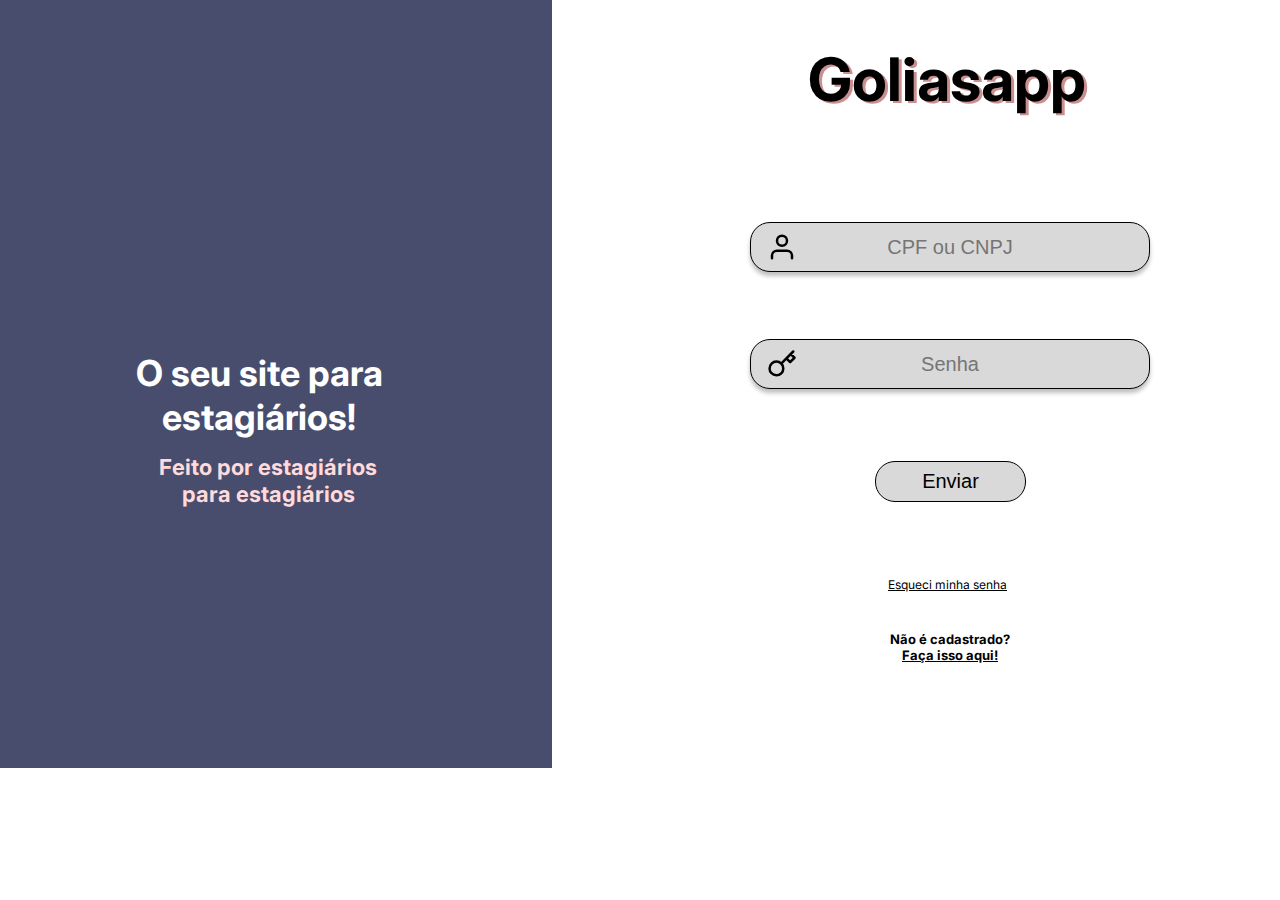
<file: Projeto-Estagio/index.html>
<!DOCTYPE html>
<html lang="Pt-Br">
<head>
	<meta charset="UTF-8">
	<meta name="viewport" content="width=device-width, initial-scale=1.0">
	<title>Projeto Piloto</title>
	<link href='https://fonts.googleapis.com/css?family=Inter' rel='stylesheet'>
	<link rel="stylesheet" type="text/css" href="./style.css">
</head>
<body>
	<div id="login_part1">
		<h2>O seu site para estagiários!</h2>
		<h4>Feito por estagiários para estagiários</h4>
	</div>
	<div id="login_part2">
		<h1>Goliasapp</h1>
		<form id="form-index">
			<img src="./imagens/user.svg" alt="icone" id="user">
			<input type="text" placeholder="CPF ou CNPJ" id="placeholderinput1" maxlength="14">

			<img src="./imagens/key.svg" alt="icone" id="key">
			<input type="password" placeholder="Senha" id="placeholderinput2">
			
			<input type="button" value="Enviar" id="submit" onclick="verificar()">
		</form>

		<p class="senha">
			<a href="./recuperar/RecuperarSenha.html" class="senha">Esqueci minha senha</a>
		</p>

		<p class="cadastro">
			Não é cadastrado? <a href="./cadastro/precadastro/preCadastro.html" class="cadastro"> Faça isso aqui!</a>
		</p>
	</div>
	<script type="text/javascript">
		function verificar() {
			let form = document.getElementById("form-index");
			document.getElementById("submit").addEventListener("click", function () {
				form.submit();
			});
			window.location.href = "./sites/home.html";
		}
	</script>
</body>
</html>
</file>
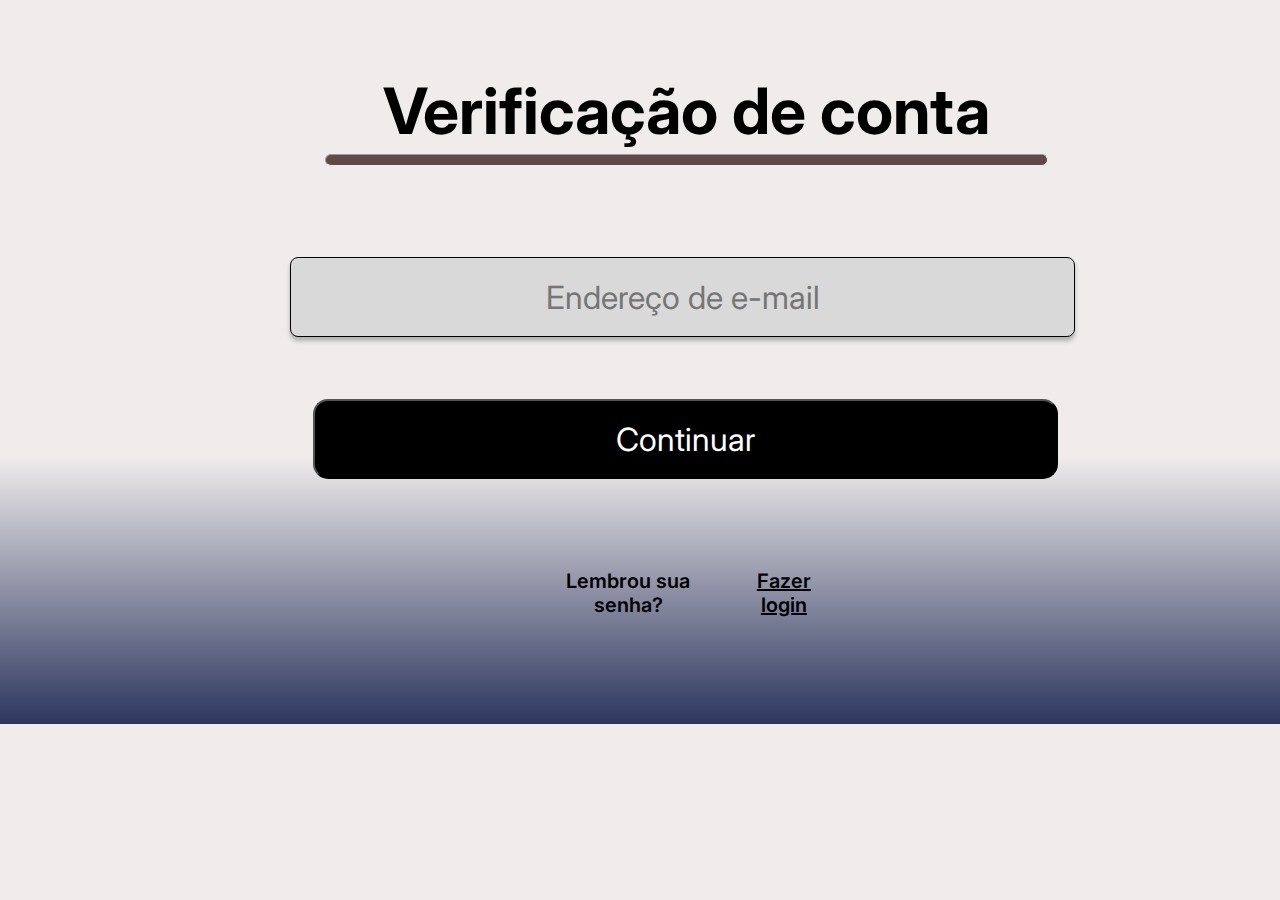
<file: Projeto-Estagio/recuperar/RecuperarSenha.html>
<!DOCTYPE html>
<html lang="Pt-Br">
<head>
	<meta charset="UTF-8">
	<meta name="viewport" content="width=device-width, initial-scale=1.0">
	<title>Recuperação</title>
	<link rel="stylesheet" href="./RecuperarSenha.css">
	<link href='https://fonts.googleapis.com/css?family=Inter' rel='stylesheet'>
</head>
<body>
	<h1>Verificação de conta</h1>
	<hr id="line">
	<form id="form-recuperar">
		<input type="email" placeholder="Endereço de e-mail" id="emailRecuperar" />
		<input type="button" value="Continuar" id="submitRecuperar" onclick="verificar()"/>
	</form>
	<p class="voltar">
		Lembrou sua senha? <a href="../index.html" class="voltar"> Fazer login</a>
	</p>
	<script>
		function verificar() {
			let form = document.getElementById("form-recuperar");
			document.getElementById("submitRecuperar").addEventListener("click", function () {
				form.submit();
			});
		}
	</script>
</body>
</html>
</file>
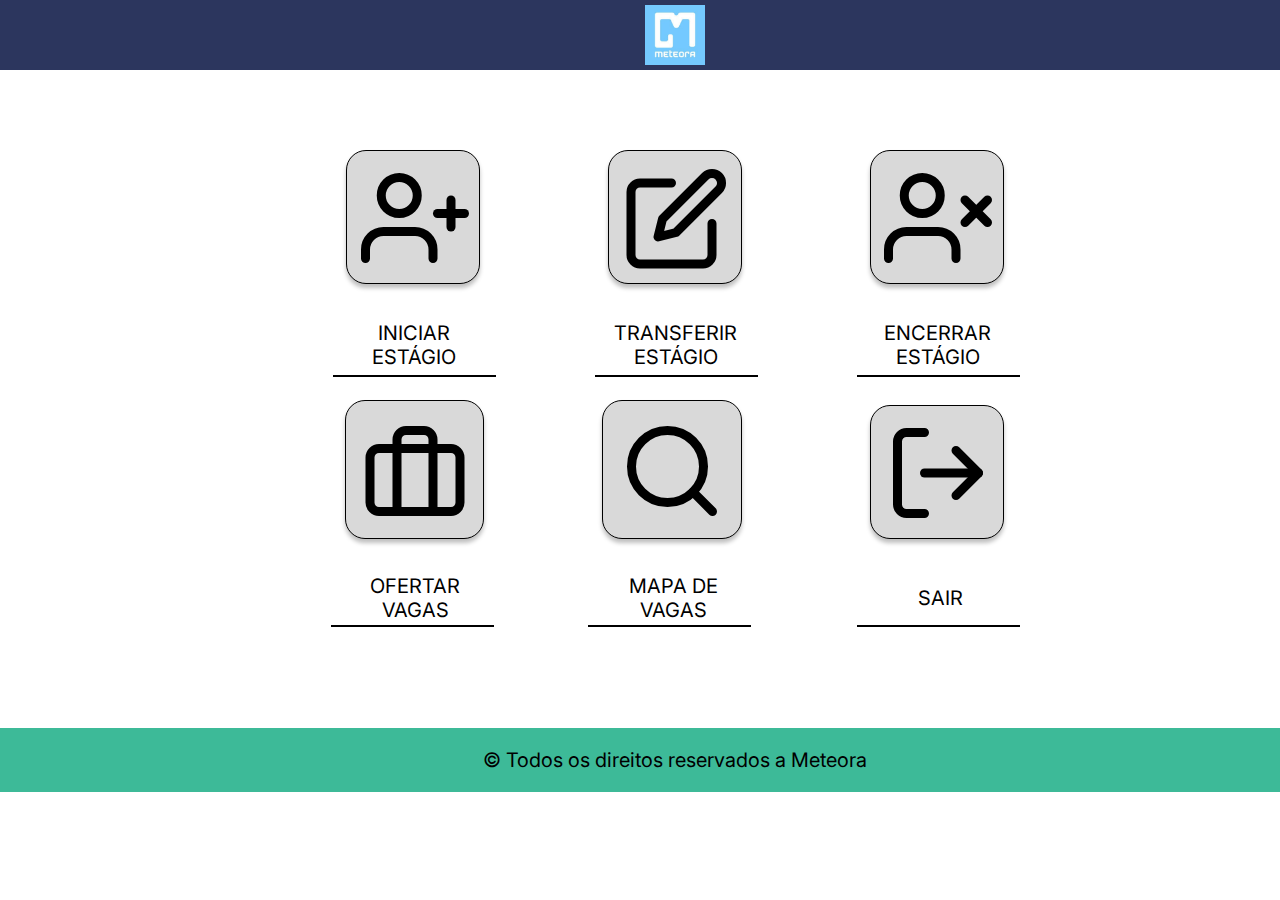
<file: Projeto-Estagio/sites/home.html>
<!DOCTYPE html>
<html lang="Pt-br">
<head>
	<meta charset="UTF-8">
	<meta name="viewport" content="width=device-width, initial-scale=1.0">
	<title>Home</title>
	<link rel="stylesheet" href="./home.css">
	<link href='https://fonts.googleapis.com/css?family=Inter' rel='stylesheet'>
</head>
<body>
	<header>
		<img src="../imagens/meteora.ico" alt="ícone" class="meteora">
	</header>
	<div class="iniciar" onclick="iniciar()">
		<img src="../imagens/user-plus.svg" alt="icone">
	</div>
	<p class="iniciar">INICIAR ESTÁGIO</p>
	<hr class="iniciar">

	<div class="transferir" onclick="transferir()">
		<img src="../imagens/edit.svg" alt="icone">
	</div>
	<p class="transferir">TRANSFERIR ESTÁGIO</p>
	<hr class="transferir">

	<div class="encerrar" onclick="encerrar()"">
		<img src="../imagens/user-x.svg" alt="icone">
	</div>
	<p class="encerrar">ENCERRAR ESTÁGIO</p>
	<hr class="encerrar">

	<div class="ofertar" onclick="ofertar()">
		<img src="../imagens/briefcase.svg" alt="icone">
	</div>
	<p class="ofertar">OFERTAR VAGAS</p>
	<hr class="ofertar">

	<div class="mapear" onclick="mapear()">
		<img src="../imagens/search.svg" alt="icone">
	</div>
	<p class="mapear">MAPA DE VAGAS</p>
	<hr class="mapear">

	<div class="sair" onclick="sair()">
		<img src="../imagens/log-out.svg" alt="icone">
	</div>
	<p class="sair">SAIR</p>
	<hr class="sair">

	<footer>
		<p>&#xA9; Todos os direitos reservados a Meteora</p>
	</footer>
	
	<script type="text/javascript">
		function iniciar() {
			window.location.href = "./iniciarEstagio/inicializacao.html";
		}
		function transferir() {
			window.location.href = "./transferirEstagio/transferencia.html";
		}
		function encerrar() {
			window.location.href = "./encerrarEstagio/encerramento.html";
		}
		function ofertar() {
			window.location.href = "./ofertarEstagio/ofertarVagas.html";
		}
		function mapear() {
			window.location.href = "./mapearEstagio/mapearVagas.html";
		}
		function sair() {
			window.location.href = "../index.html";
		}
	</script>
</body>
</html>
</file>
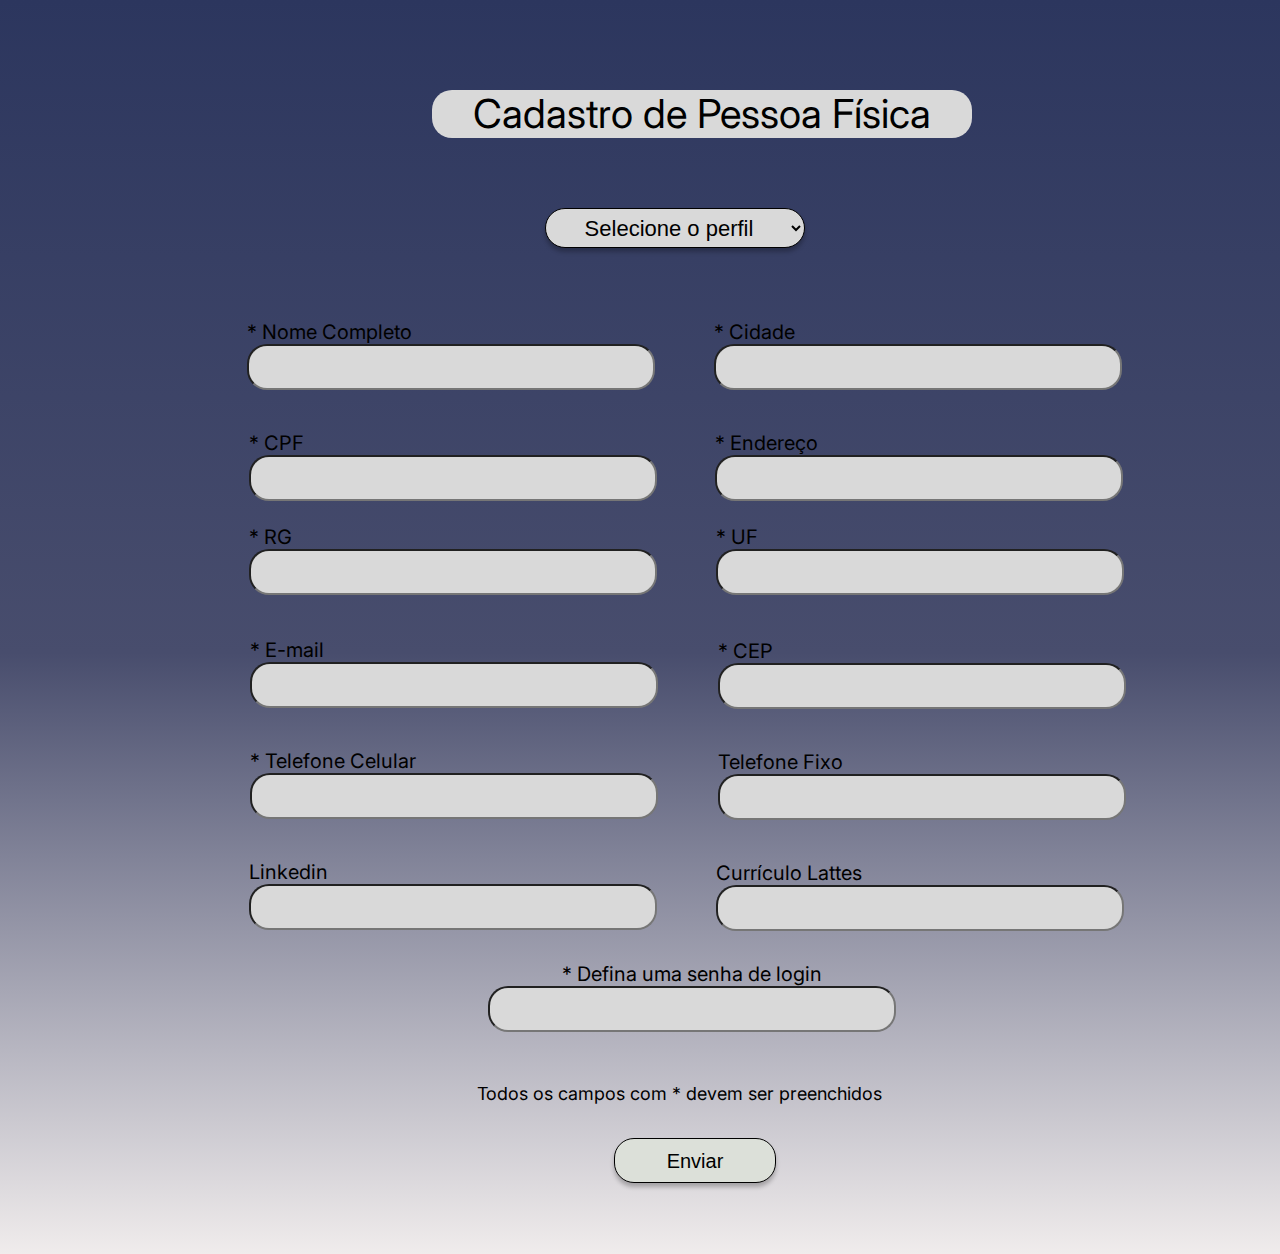
<file: Projeto-Estagio/cadastro/cadastroPF/cadastroPF.html>
<!DOCTYPE html>
<html lang="Pt-br">
<head>
	<meta charset="UTF-8">
	<meta name="viewport" content="width=device-width, initial-scale=1.0">
	<title>Cadastro</title>
	<link rel="stylesheet" href="./cadastroPF.css">
	<link href='https://fonts.googleapis.com/css?family=Inter' rel='stylesheet'>
</head>

<body>
	<h1>Cadastro de Pessoa Física</h1>

	<form id="form-cadatroPF">
		<select name="cadastro" id="perfis">
			<option value="" selected>Selecione o perfil</option>
			<option value="Aluno">Aluno</option>
			<option value="Tutor">Tutor</option>
			<option value="Preceptor">Preceptor</option>
			<option value="Supervisor">Supervisor</option>
			<option value="Responsavel">Responsavel</option>
			<option value="Profissional">Profissional</option>
		</select>


		<label class="nome">* Nome Completo
			<input type="text" class="nome">
		</label>

		<label class="cidade">* Cidade
			<input type="text" class="cidade">
		</label>

		<label class="cpf">* CPF
			<input type="number" class="cpf">
		</label>

		<label class="endereco">* Endereço
			<input type="text" class="endereco">
		</label>

		<label class="rg">* RG
			<input type="number" class="rg">
		</label>

		<label class="uf">* UF
			<input type="text" class="uf">
		</label>

		<label class="email">* E-mail
			<input type="email" class="email">
		</label>

		<label class="cep">* CEP
			<input type="number" class="cep">
		</label>

		<label class="tCelular">* Telefone Celular
			<input type="number" class="tCelular">
		</label>

		<label class="tFixo">Telefone Fixo
			<input type="number" class="tFixo">
		</label>

		<label class="linkedin">Linkedin
			<input type="text" class="linkedin">
		</label>
		
		<label class="curriculo">Currículo Lattes
			<input type="text" class="curriculo">
		</label>
		
		<label class="senha">* Defina uma senha de login
			<input type="password" class="senha">
		</label>

		<p class="obs"><span>Todos os campos com * devem ser preenchidos</span></p>

		<input type="button" value="Enviar" id="submit" class="envio" onclick="verificar()">

	</form>

	<script>
		// ---!! Salvar dados caso a verficação de erro !!---
		// ---!! Fazer verificação de campos !!---
		function verificar() {
			let form = document.getElementById("form-cadatroPF");
				document.getElementById("submit").addEventListener("click", function () {
				form.submit();
			});
			window.location.href = "../../sites/home.html";
		}
	</script>
</body>
</html>
</file>
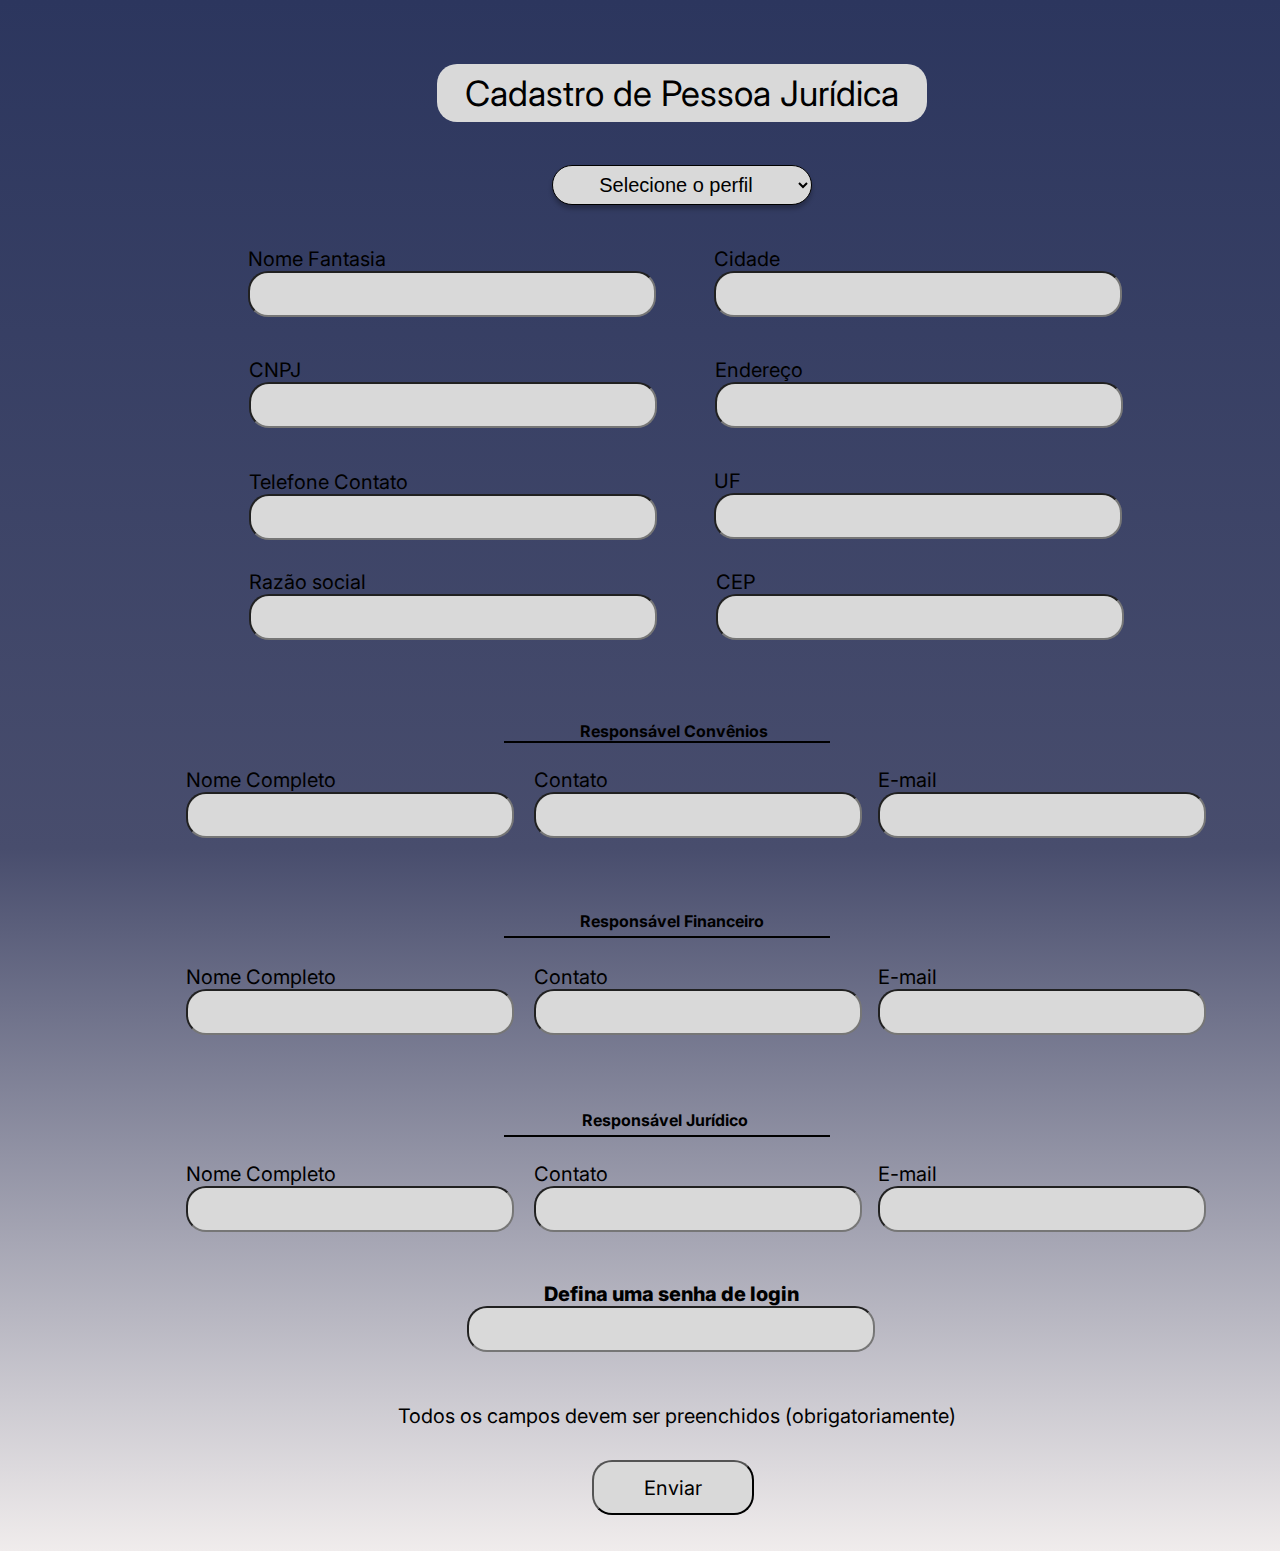
<file: Projeto-Estagio/cadastro/cadastroPJ/cadastroPJ.html>
<!DOCTYPE html>
<html lang="Pt-br">
<head>
    <meta charset="UTF-8">
    <meta http-equiv="X-UA-Compatible" content="IE=edge">
    <meta name="viewport" content="width=device-width, initial-scale=1.0">
    <title>Cadastro</title>
    <link rel="stylesheet" href="cadastroPJ.css">
	<link href='https://fonts.googleapis.com/css?family=Inter' rel='stylesheet'>
</head>
<body>
    <h1>Cadastro de Pessoa Jurídica</h1>

    <form id="form-cadatroPJ">
	    <select>
	    	<option value="">Selecione o perfil</option>
	    	<option value="origem">Origem</option>
	    	<option value="concedente">Instituição Concedente</option>
	    	<option value="empresa">Empresa</option>
	    </select>

	    <label class="nomeF">Nome Fantasia
				<input type="text" class="nomeF">
			</label>
	    
	    <label class="cidade">Cidade
				<input type="text" class="cidade">
			</label>
	    
	    <label class="cnpj">CNPJ
				<input type="number" class="cnpj">
			</label>
	    
	    <label class="endereco">Endereço
				<input type="text" class="endereco">
			</label>
	    
	    <label class="tContato">Telefone Contato
				<input type="number" class="tContato">
			</label>
	    
	    <label class="uf">UF
				<input type="text" class="uf">
			</label>
	    
	    <label class="razaoSocial">Razão social
				<input type="text" class="razaoSocial">
			</label>
	    
	    <label class="cep">CEP
				<input type="number" class="cep">
			</label>
	    

	    <h4 class="convenios">Responsável Convênios</h4>
	    <hr class="convenios">

	    <label class="nomeRC">Nome Completo
				<input type="text" class="inputModified">
			</label>
	    
	    <label class="contatoC">Contato
				<input type="number" class="inputModified">
			</label>
	    
	    <label class="emailC">E-mail
				<input type="email" class="inputModified">
			</label>
	    

	    <h4 class="financeiro">Responsável Financeiro</h4>
	    <hr class="financeiro">

	    <label class="nomeRF">Nome Completo
				<input type="text" class="inputModified">
			</label>
	    
	    <label class="contatoF">Contato
				<input type="number" class="inputModified">
			</label>
	    
	    <label class="emailF">E-mail
				<input type="email" class="inputModified">
			</label>
	    
	    <h4 class="juridico">Responsável Jurídico</h4>
	    <hr class="juridico">

	    <label class="nomeRJ">Nome Completo
				<input type="text" class="inputModified">
			</label>
	    
	    <label class="contatoJ">Contato
				<input type="number" class="inputModified">
			</label>
	    
	    <label class="emailJ">E-mail
				<input type="email" class="inputModified">
			</label>
	    
	    <label class="senha">Defina uma senha de login
				<input type="password" class="senha">
			</label>

	    <p class="span"><span>Todos os campos devem ser preenchidos (obrigatoriamente)</span></p>

	    <input type="button" value="Enviar" id="submit" class="envio" onclick="verificar()">
    </form>
		<script>
			function verificar() {
				let form = document.getElementById("form-cadatroPJ");
				document.getElementById("submit").addEventListener("click", function () {
				form.submit();
			});
			window.location.href = "../../sites/home.html";
			}
		</script>
</body>
</html>
</file>
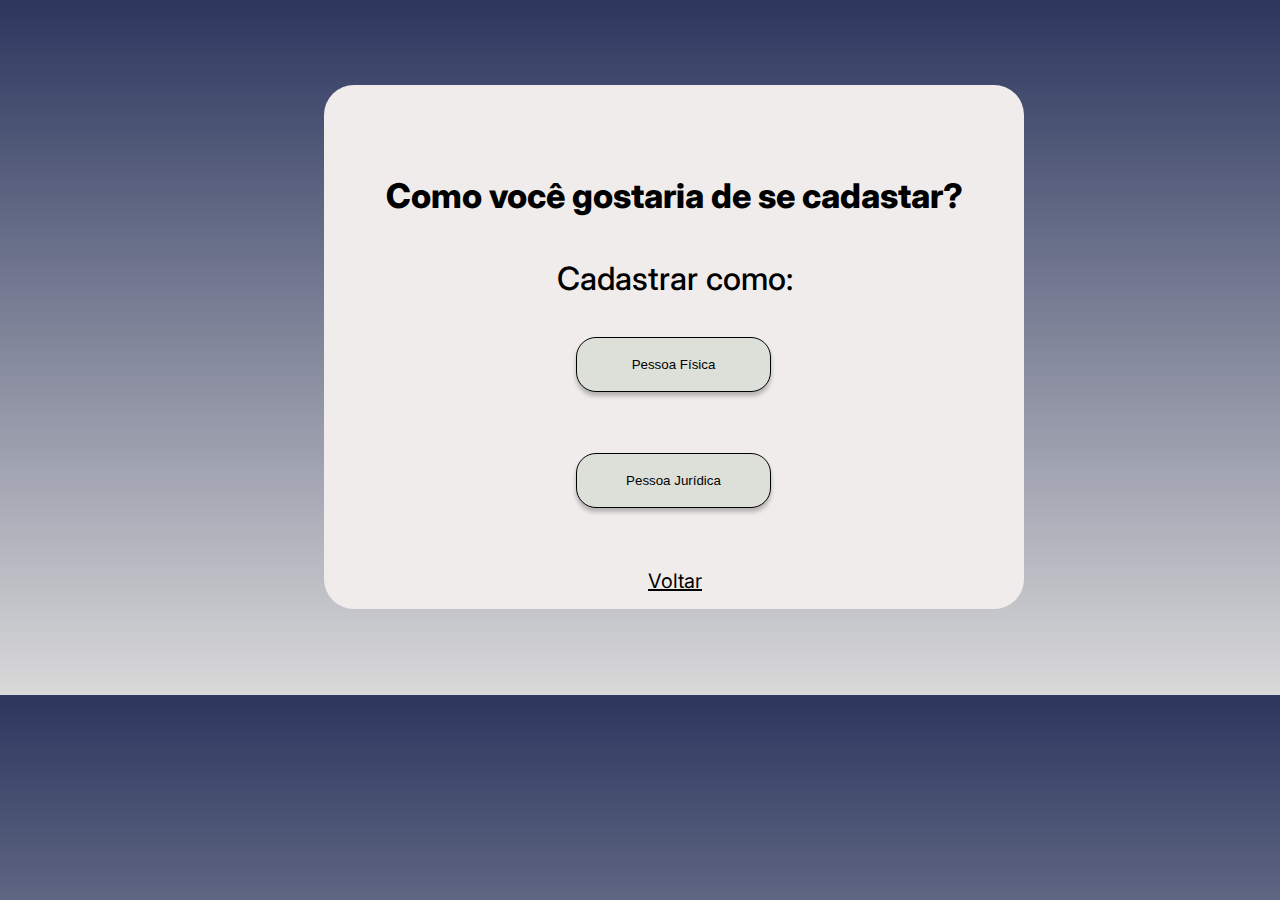
<file: Projeto-Estagio/cadastro/precadastro/preCadastro.html>
<!DOCTYPE html>
<html lang="Pt-br">
<head>
	<meta charset="UTF-8">
	<meta name="viewport" content="width=device-width, initial-scale=1.0">
	<title>Pre-Cadastro</title>
	<link rel="stylesheet" type="text/css" href="./preCadastro.css">
	<link href='https://fonts.googleapis.com/css?family=Inter' rel='stylesheet'>
</head>
<body>
	<div id="container">
		<h3>Como você gostaria de se cadastar?</h3>
		<h4>Cadastrar como:</h4>

		<input type="button" value="Pessoa Física" id="buttonPF" onclick="redirecionarPF()">
		<input type="button" value="Pessoa Jurídica" id="buttonPJ" onclick="redirecionarPJ()">

		<a href="../../index.html">Voltar</a>
	</div>

	<script type="text/javascript">
		function redirecionarPF(){
			window.location.href = "../cadastroPF/cadastroPF.html";
		}
		function redirecionarPJ(){
			window.location.href = "../cadastroPJ/cadastroPJ.html";
		}
	</script>
</body>
</html>
</file>
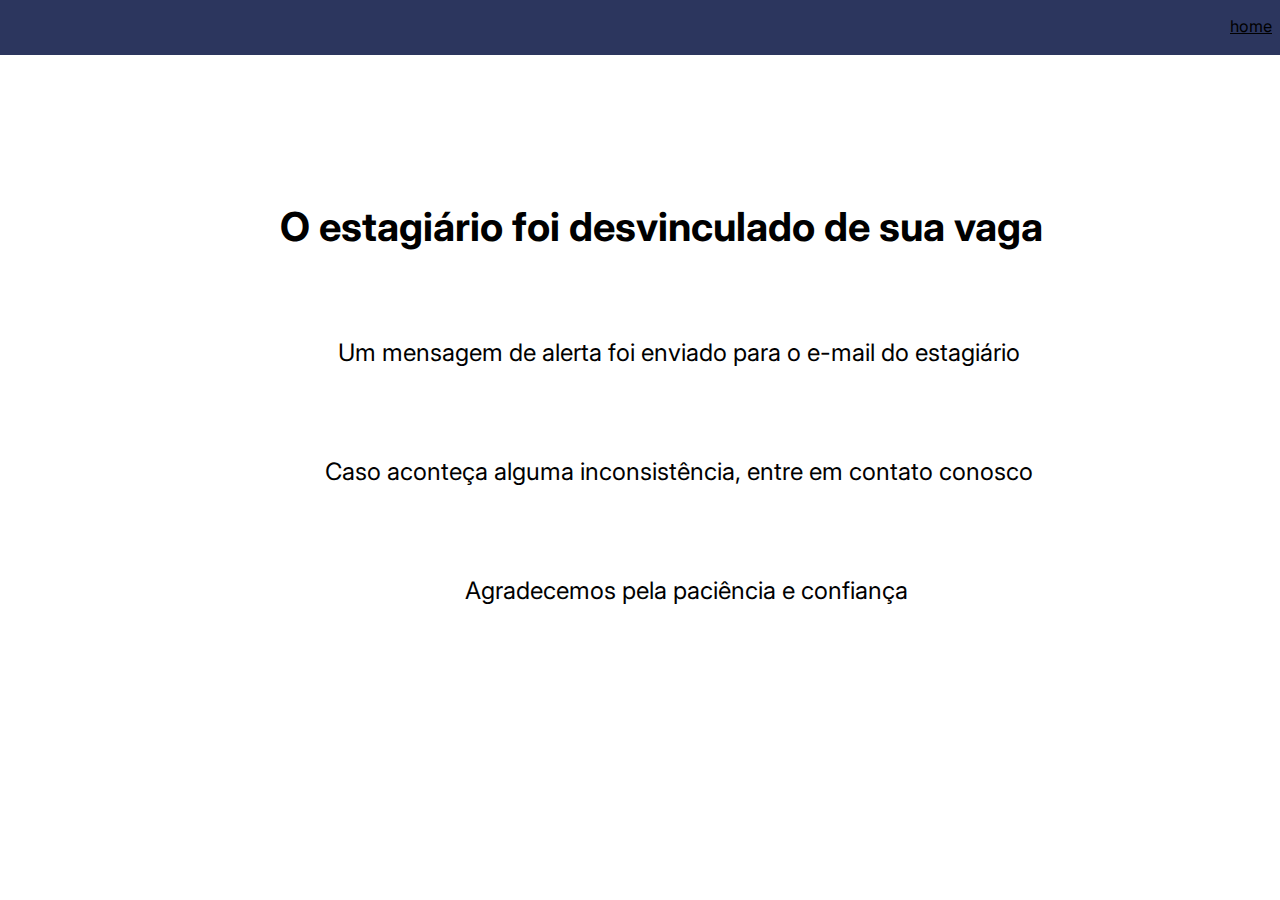
<file: Projeto-Estagio/sites/encerrarEstagio/confirmacao.html>
<!DOCTYPE html>
<html lang="Pt-br">
<head>
	<meta charset="UTF-8">
	<meta name="viewport" content="width=device-width, initial-scale=1.0">
	<title>Confirmação</title>
	<link rel="stylesheet" href="./confirmacao.css">
	<link href='https://fonts.googleapis.com/css?family=Inter' rel='stylesheet'>
</head>
<body>
	<header>
		<nav>
			<ul class="elements">
				<li><a href="../home.html">home</a></li>
				<li><a href="../../index.html">Log out</a></li>
			</ul>
		</nav>
	</header>
	<h1>O estagiário foi desvinculado de sua vaga</h1>

	<p class="subTitle1">Um mensagem de alerta foi enviado para o e-mail do estagiário</p>

	<p class="subTitle2">Caso  aconteça alguma inconsistência, entre em contato conosco </p>

	<p class="subTitle3">Agradecemos pela paciência e confiança</p>
</body>
</html>
</file>
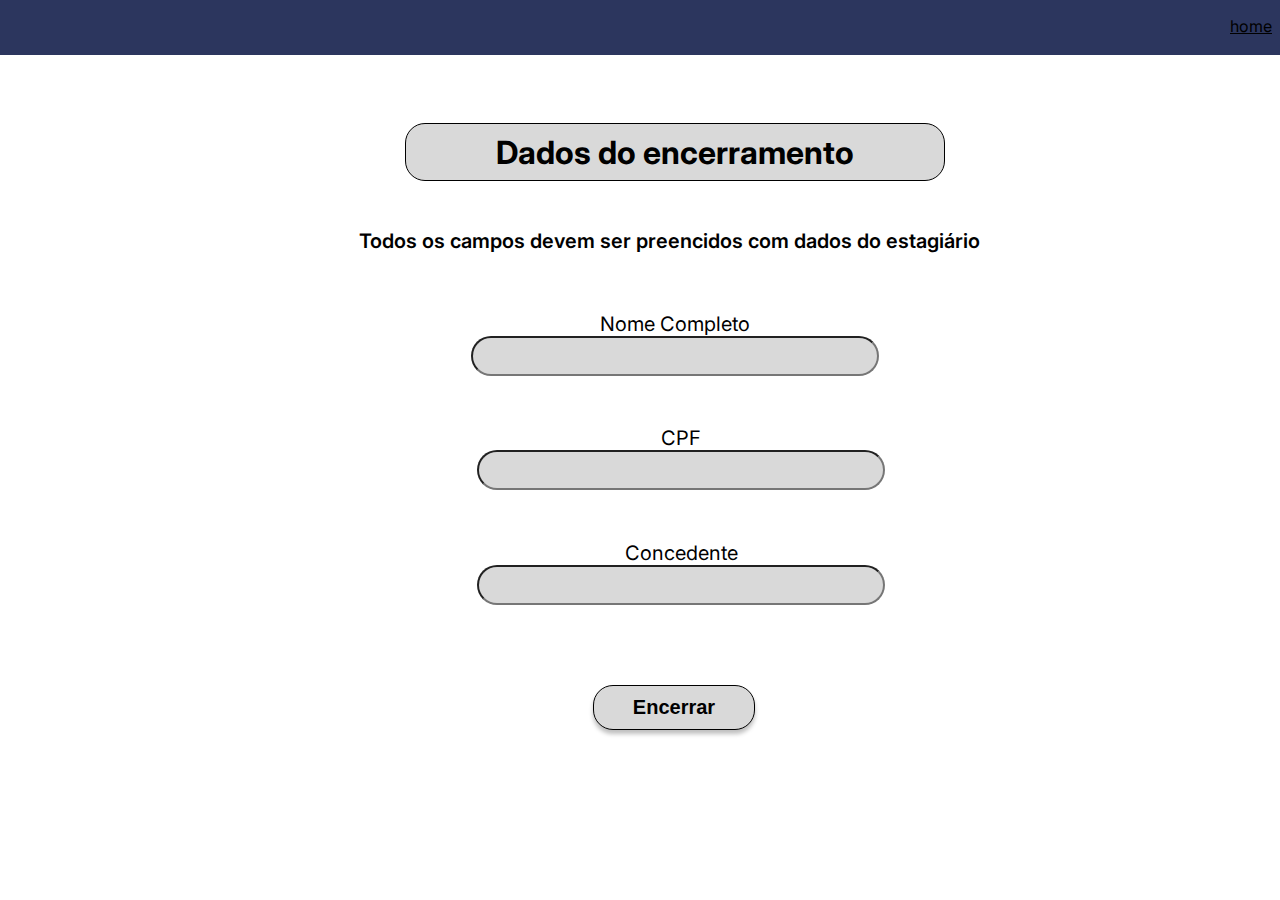
<file: Projeto-Estagio/sites/encerrarEstagio/encerramento.html>
<!DOCTYPE html>
<html lang="Pt-br">
<head>
	<meta charset="UTF-8">
	<meta name="viewport" content="width=device-width, initial-scale=1.0">
	<title>Encerrar</title>
	<link rel="stylesheet" href="./encerramento.css">
	<link href='https://fonts.googleapis.com/css?family=Inter' rel='stylesheet'>
</head>
<body>
	<header>
		<nav>
			<ul class="elements">
				<li><a href="../home.html">home</a></li>
				<li><a href="../../index.html">Log out</a></li>
			</ul>
		</nav>
	</header>
	<h1>Dados do encerramento</h1>
	<p class="subtitle">Todos os campos devem ser preencidos com dados do estagiário</p>
	<form id="form-encerrar">
		<label class="nome">Nome Completo
			<input type="text" class="nomeIn">
		</label>
		
		<label class="cpf">CPF
			<input type="number" class="cpfIn">
		</label>
		
		<label class="concedente">Concedente
			<input type="text" class="concedenteIn">
		</label>

		<input type="button" value="Encerrar" id="submit" class="button" onclick="verificar()">
		<!-- colocar um alerta ao clicar no botão -->
	</form>
	<script type="text/javascript">
		function verificar() {
			let form = document.getElementById("form-encerrar");
			document.getElementById("submit").addEventListener("click", function () {
				form.submit();
			});
			window.location.href = "./confirmacao.html";
		}
	</script>
</body>
</html>
</file>
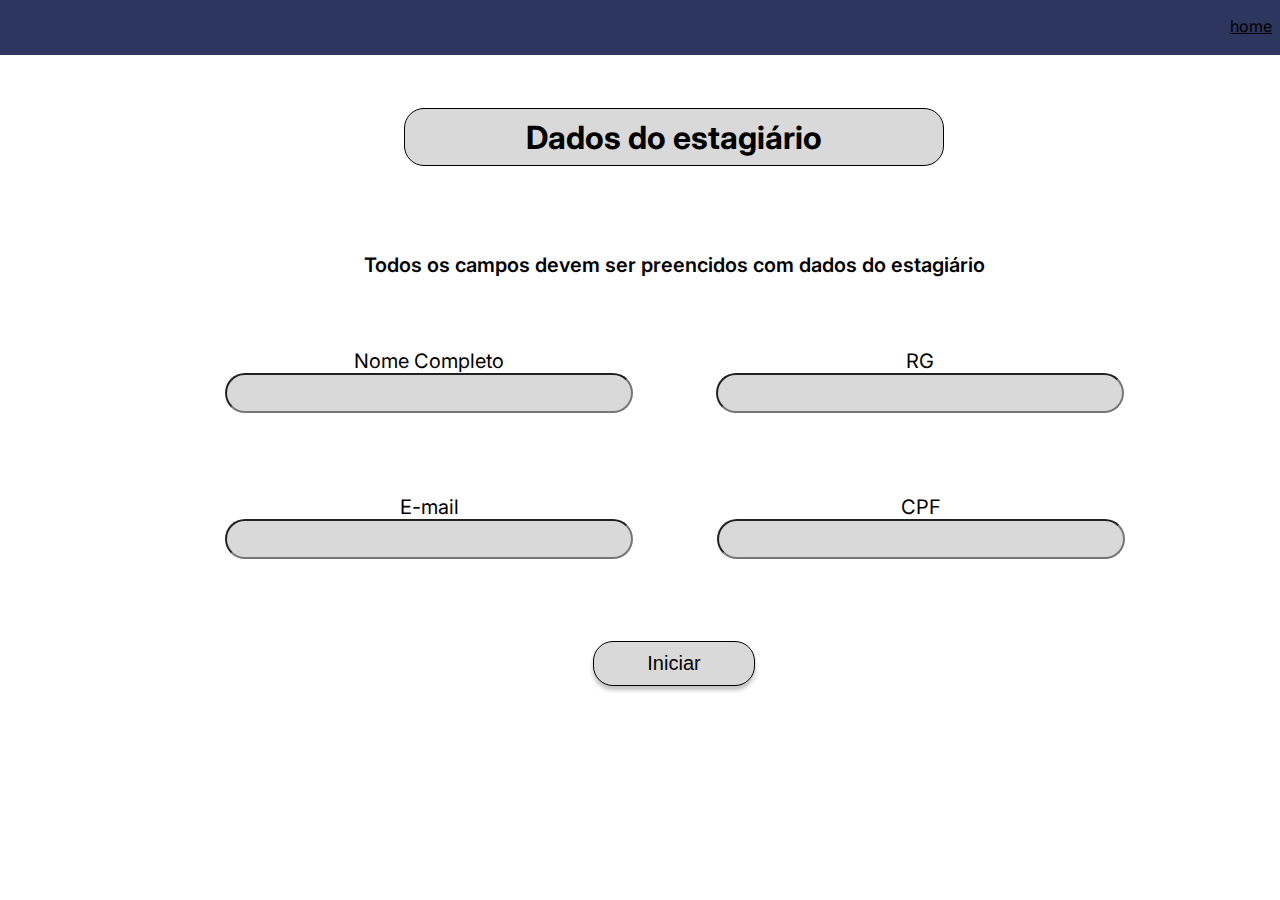
<file: Projeto-Estagio/sites/iniciarEstagio/inicializacao.html>
<!DOCTYPE html>
<html lang="Pt-br">
<head>
	<meta charset="UTF-8">
	<meta name="viewport" content="width=device-width, initial-scale=1.0">
	<title>Iniciar</title>
	<link rel="stylesheet" href="./inicializacao.css">
	<link href='https://fonts.googleapis.com/css?family=Inter' rel='stylesheet'>
</head>
<body>
	<header>
		<nav>
			<ul class="elements">
				<li><a href="../home.html">home</a></li>
				<li><a href="../../index.html">Log out</a></li>
			</ul>
		</nav>
	</header>

	<h1>Dados do estagiário</h1>
	<p class="subtitle">Todos os campos devem ser preencidos com dados do estagiário</p>
	<form id="form-iniciar">
		<label class="nome">Nome Completo
			<input type="text" class="nomeIn">
		</label>
		
		<label class="rg">RG
			<input type="number" class="rgIn">
		</label>
		
		<label class="email">E-mail
			<input type="email" class="emailIn">
		</label>
		
		<label class="cpf">CPF
			<input type="number" class="cpfIn">
		</label>

		<input type="button" value="Iniciar" id="submit" class="button" onclick="verificar()">
	</form>
	<script type="text/javascript">
		function verificar() {
			let form = document.getElementById("form-iniciar");
			document.getElementById("submit").addEventListener("click", function () {
				form.submit();
			});
			window.location.href = "./verificacao.html";
		}
	</script>
</body>
</html>
</file>
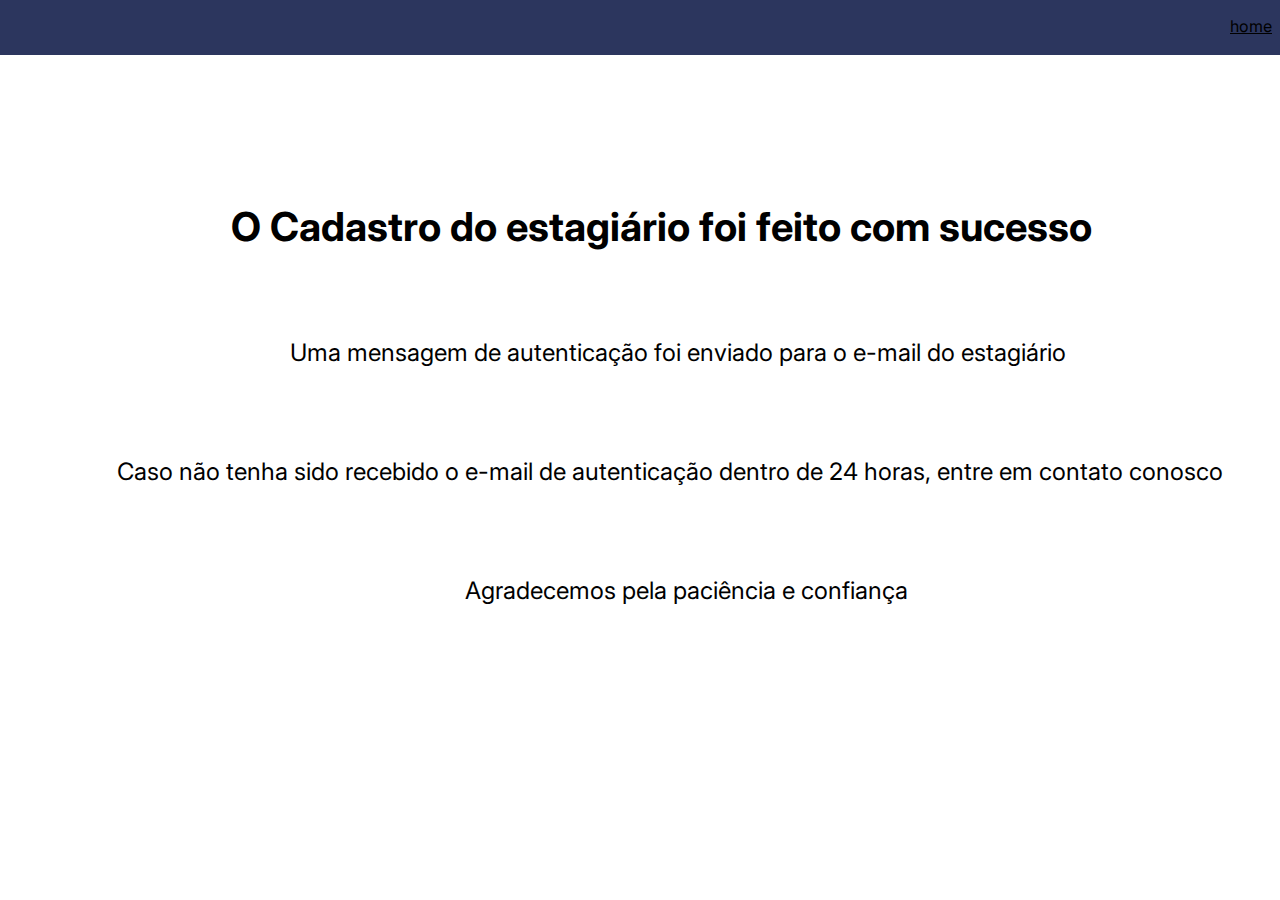
<file: Projeto-Estagio/sites/iniciarEstagio/verificacao.html>
<!DOCTYPE html>
<html lang="Pt-br">
<head>
	<meta charset="UTF-8">
	<meta name="viewport" content="width=device-width, initial-scale=1.0">
	<title>Verificação</title>
	<link rel="stylesheet" href="./verificacao.css">
	<link href='https://fonts.googleapis.com/css?family=Inter' rel='stylesheet'>
</head>
<body>
	<header>
		<nav>
			<ul class="elements">
				<li><a href="../home.html">home</a></li>
				<li><a href="../../index.html">Log out</a></li>
			</ul>
		</nav>
	</header>
	<h1>O Cadastro do estagiário foi feito com sucesso</h1>
	<p class="subTitle1">Uma mensagem de autenticação foi enviado para o e-mail do estagiário</p>

	<p class="subTitle2">Caso não tenha sido recebido o e-mail de autenticação dentro de 24 horas, entre em contato conosco</p>

	<p class="subTitle3">Agradecemos pela paciência e confiança</p>
</body>
</html>
</file>
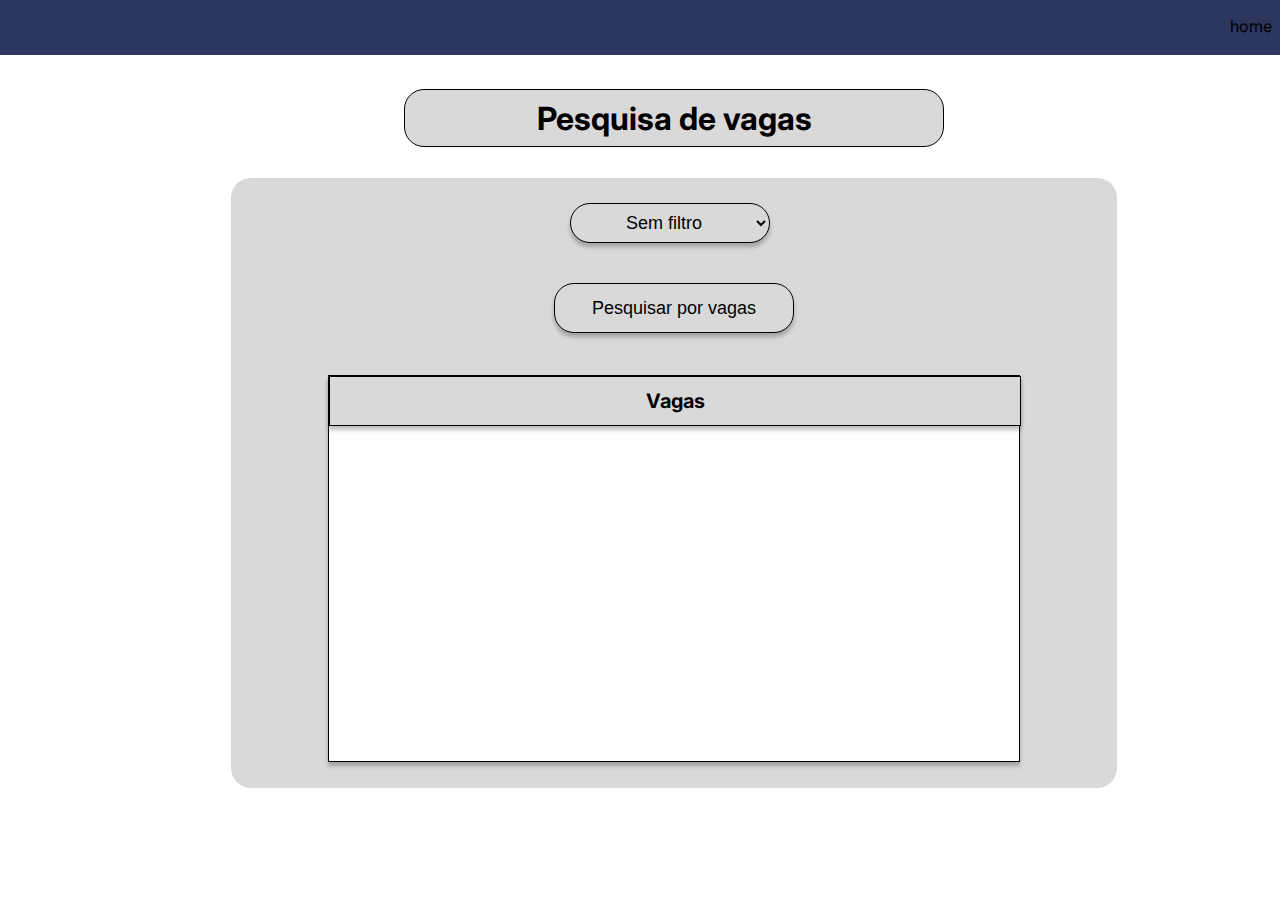
<file: Projeto-Estagio/sites/mapearEstagio/mapearVagas.html>
<!DOCTYPE html>
<html lang="Pt-br">
<head>
	<meta charset="UTF-8">
	<meta name="viewport" content="width=device-width, initial-scale=1.0">
	<title>Mapeamento</title>
	<link rel="stylesheet" href="./mapearVagas.css">
	<link href='https://fonts.googleapis.com/css?family=Inter' rel='stylesheet'>
</head>
<body>
	<header>
		<nav>
			<ul class="elements">
				<li>home</li>
				<li>Log out</li>
			</ul>
		</nav>
	</header>

	<h1>Pesquisa de vagas</h1>

	<article>
		<select>
			<option value="">Sem filtro</option>
		</select>

		<input type="button" value="Pesquisar por vagas" class="button">

		<section>
			<div class="cabecalho"><p>Vagas</p></div>
			<table>

			</table>
		</section>
	</article>
</body>
</html>
</file>
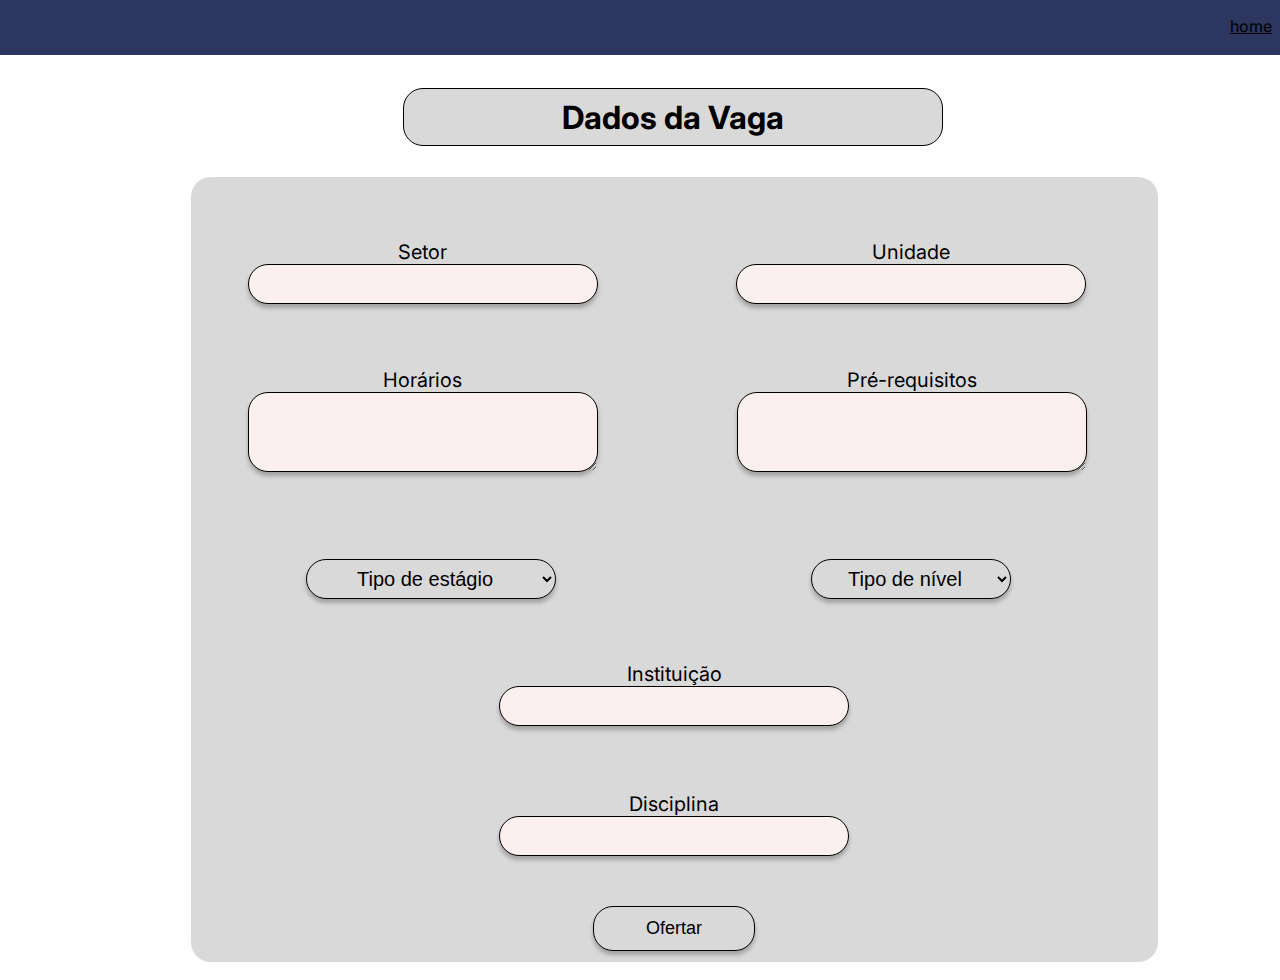
<file: Projeto-Estagio/sites/ofertarEstagio/ofertarVagas.html>
<!DOCTYPE html>
<html lang="Pt-br">
<head>
	<meta charset="UTF-8">
	<meta name="viewport" content="width=device-width, initial-scale=1.0">
	<title>Ofertar</title>
	<link rel="stylesheet" href="./ofertarVagas.css">
	<link href='https://fonts.googleapis.com/css?family=Inter' rel='stylesheet'>
</head>
<body>
	<header>
		<nav>
			<ul class="elements">
				<li><a href="../home.html">home</a></li>
				<li><a href="../../index.html">Log out</a></li>
			</ul>
		</nav>
	</header>

	<h1>Dados da Vaga</h1>

	<article>
		<form>
			<label class="setor">Setor
				<input type="text" class="setorIn">
			</label>
			
			<label class="unidade">Unidade
				<input type="text" class="unidadeIn">
			</label>

			<label class="horarios">Horários
				<textarea class="inputModified" cols="0" rows="10"></textarea>
			</label>
			
			<label class="requisitos">Pré-requisitos
				<textarea class="inputModified" cols="0" rows="10"></textarea>
			</label>
			
			<select class="tipo">
				<option>Tipo de estágio</option>
				<option value="normal">Normal</option>
				<option value="obrigatorio">Obrigatorio</option>
				<option value="nObrigatorio">Não Obrigatorio</option>
				<option value="internato">Internato</option>
				<option value="nInternato">Não Internato</option>
				<option value="residencia">Residência</option>
				<option value="especializacao">Especialização</option>
			</select>

			<select class="nivel">
				<option>Tipo de nível</option>
				<option value="graduacao">Graduação</option>
				<option value="pGraduacao">Pós-graduação</option>
				<option value="tecnico">Técnico</option>
				<option value="curso">Curso</option>
			</select>

			<label class="instituicao">Instituição
				<input type="text" class="instituicaoIn">
			</label>
			
			<label class="disciplina">Disciplina
				<input type="text" class="disciplinaIn">
			</label>
			
			<input type="button" value="Ofertar" id="submit" class="button" onclick="verificar()">
		</form>
	</article>
	<script>
		function verificar() {
			
		}
		
	</script>
</body>
</html>
</file>
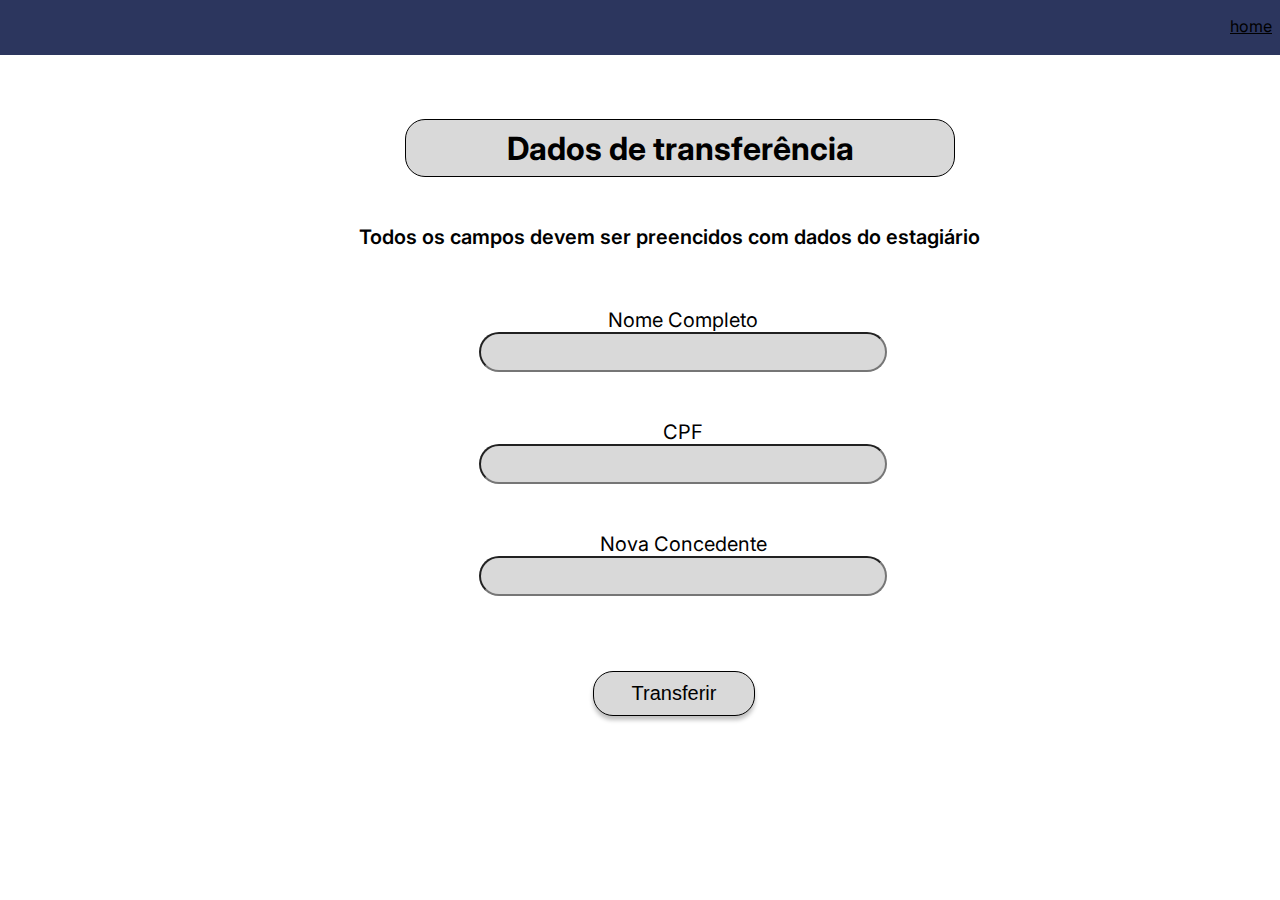
<file: Projeto-Estagio/sites/transferirEstagio/transferencia.html>
<!DOCTYPE html>
<html lang="Pt-br">
<head>
	<meta charset="UTF-8">
	<meta name="viewport" content="width=device-width, initial-scale=1.0">
	<title>Transferir</title>
	<link rel="stylesheet" href="./transferencia.css">
	<link href='https://fonts.googleapis.com/css?family=Inter' rel='stylesheet'>
</head>
<body>
	<header>
		<nav>
			<ul class="elements">
				<li><a href="../home.html">home</a></li>
				<li><a href="../../index.html">Log out</a></li>
			</ul>
		</nav>
	</header>
	<h1>Dados de transferência</h1>
	<p class="subtitle">Todos os campos devem ser preencidos com dados do estagiário</p>
	<form id="form-transferir">
		<label class="nome">Nome Completo
			<input type="text" class="nomeIn">
		</label>
		
		<label class="cpf">CPF
			<input type="number" class="cpfIn">
		</label>
		
		<label class="newConcedente">Nova Concedente
			<input type="text" class="newConcedenteIn">
		</label>
		
		<input type="button" value="Transferir" class="button" id="submit" onclick="verificar()">
	</form>
	<script>
		function verificar() {
			let form = document.getElementById("form-transferir");
			document.getElementById("submit").addEventListener("click", function () {
				form.submit();
			});
			alert("Transferência realizada com sucesso");
		}
	</script>
</body>
</html>
</file>
<file: Projeto-Estagio/style.css>
body {
	font-family: 'Inter';
	position: relative;
	width: 1349px;
	height: 768px;

	background: #FFFFFF;
	margin: 0;
	padding: 0;
}

div#login_part1 {
	position: absolute;
	width: 552px;
	height: 768px;
	left: 0px;
	top: 0px;

	background: #484D6D;
}
 
#login_part1 h2{
	position: absolute;
	width: 296px;
	height: 88px;
	left: 111px;
	top: 321px;

	font-style: normal;
	font-weight: 700;
	font-size: 36px;
	line-height: 44px;
	display: flex;
	align-items: center;
	text-align: center;

	color: #FFFFFF;

}

#login_part1 h4{
	position: absolute;
	width: 220px;
	height: 54px;
	left: 158px;
	top: 425px;

	font-style: normal;
	font-weight: 700;
	font-size: 22px;
	line-height: 27px;
	display: flex;
	align-items: center;
	text-align: center;

	color: #FFDADA;
}

#login_part2 input:hover {
	background-color: #C6C6C6;
	cursor: pointer;
}

#login_part2 h1 {
	position: absolute;
	width: 330px;
	height: 64px;
	left: 782px;
	top: 7px;

	font-style: normal;
	font-weight: 700;
	font-size: 60px;
	line-height: 73px;
	justify-content: center;
	display: flex;
	align-items: center;
	text-align: center;
	text-shadow: 3px;

	color: #000000;

	text-shadow: 3px 2px #cb8f8f;
}
img#user{
	position: absolute;
	width: 30px;
	height: 30px;
	left: 767px;
	top: 232px;
	z-index: 10;
}

img#key {
	position: absolute;
	width: 30px;
	height: 30px;
	left: 767px;
	top: 349px;
	z-index: 10;
}

input#placeholderinput1 {
	box-sizing: border-box;

	position: absolute;
	width: 400px;
	height: 50px;
	left: 750px;
	top: 222px;

	background: #D9D9D9;
	border: 1px solid #000000;
	box-shadow: 0px 4px 4px rgba(0, 0, 0, 0.25);
	border-radius: 20px;
	text-align: center;
	font-size: 20px;
}

input#placeholderinput2 {
	box-sizing: border-box;

	position: absolute;
	width: 400px;
	height: 50px;
	left: 750px;
	top: 339px;

	background: #D9D9D9;
	border: 1px solid #000000;
	box-shadow: 0px 4px 4px rgba(0, 0, 0, 0.25);
	border-radius: 20px;
	text-align: center;
	font-size: 20px;
}

input#submit{
	box-sizing: border-box;

	position: absolute;
	width: 151px;
	height: 41px;
	left: 875px;
	top: 461px;

	background: #D9D9D9;
	border: 1px solid #000000;
	border-radius: 20px;
	font-size: 20px;
}

#login_part2 p.senha {
	position: absolute;
	width: 195px;
	height: 31px;
	left: 850px;
	top: 557px;

	font-style: normal;
	font-weight: 400;
	font-size: 12px;
	line-height: 15px;
	display: flex;
	align-items: center;
	text-align: center;
	justify-content: center;
	

	color: #000000;
}

#login_part2 a.senha {
	color: #000000;
	text-decoration-color: currentcolor; 
	text-decoration-line: underline;
	text-decoration-style: inherit;
}

#login_part2 p.cadastro {
	position: absolute;
	width: 122px;
	height: 32px;
	left: 889px;
	top: 618px;

	font-style: normal;
	font-weight: 700;
	font-size: 13px;
	line-height: 16px;
	display: flex;
	align-items: center;
	text-align: center;
	justify-content: center;
	flex-wrap: wrap;

	color: #000000;

}

#login_part2 a.cadastro {
	color: #000000;
	text-decoration-color: currentcolor; 
	text-decoration-line: underline;
	text-decoration-style: inherit;
}
</file>
<file: Projeto-Estagio/recuperar/RecuperarSenha.css>
body {
	position: relative;
	width: 1349px;
	height: 708px;

	background: linear-gradient(180deg, #F0ECEC 63.02%, #2C365E 100%);
}

h1 {
	position: absolute;
	width: 644px;
	height: 77px;
	left: 356px;
	top: 21px;

	font-family: 'Inter';
	font-style: normal;
	font-weight: 700;
	font-size: 64px;
	line-height: 77px;
	display: flex;
	align-items: center;
	text-align: center;
	justify-content: center;

	color: #000000;
}

hr#line {
	position: absolute;
	width: 721.18px;
	height: 10px;
	left: 317px;
	top: 122px;

	border-radius: 30px;
	margin-top: 24px;
	background: #614949;
}

input:hover {
	background-color: #C6C6C6;
	cursor: pointer;
}

input#emailRecuperar {
	box-sizing: border-box;

	position: absolute;
	width: 785px;
	height: 80px;
	left: 282px;
	top: 249px;

	background: #D9D9D9;
	border: 1px solid #000000;
	box-shadow: 0px 4px 4px rgba(0, 0, 0, 0.25);
	border-radius: 8px;
	text-align: center;
	font-family: 'Inter';
	font-style: normal;
	font-weight: 400;
	font-size: 32px;
	line-height: 39px;

	/* identical to box height */

	display: flex;
	align-items: center;
	text-align: center;
	color: #000000;
}

input#submitRecuperar {
	position: absolute;
	width: 745px;
	height: 80px;
	left: 305px;
	top: 391px;

	background: #000000;
	border-radius: 15px;

	font-family: 'Inter';
	font-style: normal;
	font-weight: 400;
	font-size: 32px;
	line-height: 39px;
	/* identical to box height */

	display: flex;
	align-items: center;
	text-align: center;
	justify-content: center;

	color: #FFFFFF;
}

p.voltar {
	position: absolute;
	width: 311px;
	height: 24px;
	left: 522px;
	top: 553px;

	font-family: 'Inter';
	font-style: normal;
	font-weight: 600;
	font-size: 20px;
	line-height: 24px;
	display: flex;
	align-items: center;
	text-align: center;
	justify-content: center;

	color: #000000;
}

a.voltar {
	margin: 5px;
	color: #000000;
	text-decoration-color: currentcolor; 
	text-decoration-line: underline;
	text-decoration-style: inherit;
}
</file>
<file: Projeto-Estagio/sites/home.css>
body {
	position: relative;
	width: 1349px;
	height: 768px;

	background: #FFFFFF;
	margin: 0;
	font-family: 'Inter';
}

header {
	position: absolute;
	width: 1349px;
	height: 70px;
	left: 0px;
	top: 0px;
	display: flex;
	justify-content: center;
	align-items: center;

	background: #2C365E;
}

footer {
	position: absolute;
	width: 1349px;
	top:728px;
	display: flex;
	justify-content: center;
	background: #3DBA98;
}

img.meteora {
	width: 60px;
	height: 60px;
}
div{
	box-sizing: border-box;
	background: #D9D9D9;
	border: 1px solid #000000;
	box-shadow: 0px 4px 4px rgba(0, 0, 0, 0.25);
	border-radius: 20px;
}

div:hover{
	background-color: #C6C6C6;
	cursor: pointer;
}

p {
	font-style: normal;
	font-weight: 400;
	font-size: 20px;
	line-height: 24px;
	display: flex;
	align-items: center;
	text-align: center;
	color: #000000;
	justify-content: center;
}

hr {
	position: absolute;
	width: 161px;
	height: 0px;
	border: 1px solid #000000;
}

div.iniciar {
	position: absolute;
	width: 134px;
	height: 134px;
	left: 346px;
	top: 150px;
}

div.iniciar img {
	position: absolute;
	width: 108px;
	height: 108px;
	left: 14px;
	top: 13px;
}

p.iniciar {
	position: absolute;
	width: 133px;
	height: 50px;
	left: 347px;
	top: 300px;
}

hr.iniciar {
	left: 333px;
	top: 367px;
}

div.transferir {
	position: absolute;
	width: 134px;
	height: 134px;
	left: 608px;
	top: 150px;
}

div.transferir img {
	position: absolute;
	width: 108px;
	height: 108px;
	left: 13px;
	top: 14px;
}

p.transferir {
	position: absolute;
	width: 133px;
	height: 50px;
	left: 609px;
	top: 300px;
}

hr.transferir {
	left: 595px;
	top: 367px;

}

div.encerrar {
	position: absolute;
	width: 134px;
	height: 134px;
	left: 870px;
	top: 150px;
}

div.encerrar img {
	position: absolute;
	width: 108px;
	height: 108px;
	left: 13px;
	top: 13px;
}

p.encerrar {
	position: absolute;
	width: 133px;
	height: 50px;
	left: 871px;
	top: 300px;
}

hr.encerrar {
	left: 857px;
	top: 367px;
}

div.ofertar {
	position: absolute;
	width: 139px;
	height: 139px;
	left: 345px;
	top: 400px;
}

div.ofertar img {
	position: absolute;
	width: 108px;
	height: 108px;
	left: 15px;
	top: 16px;
}

p.ofertar {
	position: absolute;
	width: 138px;
	height: 52px;
	left: 346px;
	top: 552px;
}

hr.ofertar {
	left: 331px;
	top: 617px;
}

div.mapear {
	position: absolute;
	width: 140px;
	height: 139px;
	left: 602px;
	top: 400px;
}

div.mapear img {
	position: absolute;
	width: 108px;
	height: 108px;
	left: 15px;
	top: 16px;
}

p.mapear {
	position: absolute;
	width: 138px;
	height: 52px;
	left: 604px;
	top: 552px;
}

hr.mapear {
	left: 588px;
	top: 617px;
}
div.sair {
	position: absolute;
	width: 134px;
	height: 134px;
	left: 870px;
	top: 405px;
}

div.sair img {
	position: absolute;
	width: 108px;
	height: 108px;
	left: 13px;
	top: 13px;
}

p.sair {
	position: absolute;
	width: 138px;
	height: 52px;
	left: 871px;
	top: 552px;
}

hr.sair {
	left: 857px;
	top: 617px;
}
</file>
<file: Projeto-Estagio/cadastro/cadastroPF/cadastroPF.css>
body {
	position: relative;
	width: 1349px;
	height: 1238px;
	font-family: 'Inter';
	background: linear-gradient(180deg, #2C365E 0%, #484D6D 52.08%, #F0ECEC 100%);
}

h1 {
	position: absolute;
	width: 560px;
	height: 58px;
	left: 404px;
	top: 54px;

	background: #D9D9D9;
	border-radius: 20px;

	position: absolute;
	width: 540px;
	height: 48px;
	left: 424px;
	top: 55px;

	font-style: normal;
	font-weight: 400;
	font-size: 40px;
	line-height: 48px;
	display: flex;
	align-items: center;
	text-align: center;
	justify-content: center;
}

select {
	box-sizing: border-box;

	position: absolute;
	width: 260px;
	height: 40px;
	left: 537px;
	top: 200px;

	background: #D9D9D9;
	border: 1px solid #000000;
	box-shadow: 0px 4px 4px rgba(0, 0, 0, 0.25);
	border-radius: 20px;

	font-style: normal;
	font-weight: 400;
	font-size: 22px;
	line-height: 24px;
	display: flex;
	align-items: center;
	text-align: center;

	color: #000000;
}

label {
	font-style: normal;
	font-weight: 400;
	font-size: 20px;
	line-height: 24px;
	display: flex;
	align-items: center;
	color: #000000;
}

input {
	position: absolute;
	width: 400px;
	height: 40px;
	left: 0;
	top: 24px;
	font-size: 16px;
	background: #D9D9D9;
	border-radius: 20px;
}

input:hover {
	background-color: #C6C6C6;
	cursor: pointer;
}

label.nome {
	position: absolute;
	width: 175px;
	height: 24px;
	left: 239px;
	top: 312px;
}

label.cidade {
	position: absolute;
	width: 83px;
	height: 24px;
	left: 706px;
	top: 312px;
}

label.cpf {
	position: absolute;
	width: 55px;
	height: 24px;
	left: 241px;
	top: 423px;
}

label.endereco {
	position: absolute;
	width: 106px;
	height: 24px;
	left: 707px;
	top: 423px;
}

label.rg {
	position: absolute;
	width: 44px;
	height: 24px;
	left: 241px;
	top: 517px;
}

label.uf {
	position: absolute;
	width: 43px;
	height: 24px;
	left: 708px;
	top: 517px;
}

label.email {
	position: absolute;
	width: 75px;
	height: 24px;
	left: 242px;
	top: 630px;
}

label.cep {
	position: absolute;
	width: 55px;
	height: 24px;
	left: 710px;
	top: 631px;
}

label.tCelular {
	position: absolute;
	width: 169px;
	height: 24px;
	left: 242px;
	top: 741px;
}

label.tFixo {
	position: absolute;
	width: 126px;
	height: 24px;
	left: 710px;
	top: 742px;
}

label.linkedin {
	position: absolute;
	width: 79px;
	height: 24px;
	left: 241px;
	top: 852px;
}

label.curriculo {
	position: absolute;
	width: 150px;
	height: 24px;
	left: 708px;
	top: 853px;
}

label.senha {
	position: absolute;
	width: 280px;
	height: 74px;
	left: 544px;
	top: 954px;
	display: flex;
	flex-direction: column;
}

input.senha {
	position: static;
	width: 400px;
	height: 40px;
	left: 0;
	top: 24px;
	text-align: center;
}

p.obs {
	position: absolute;
	width: 410px;
	height: 22px;
	left: 469px;
	top: 1075px;
	font-style: normal;
	font-weight: 400;
	font-size: 18px;
	line-height: 22px;
	display: flex;
	align-items: center;
	text-align: center;
	margin-top: 0;
	color: #000000;
}

input.envio {
	box-sizing: border-box;
	position: absolute;
	width: 162px;
	height: 45px;
	left: 606px;
	top: 1130px;

	background: #DCE0D9;
	border: 1px solid #000000;
	box-shadow: 0px 4px 4px rgba(0, 0, 0, 0.25);
	border-radius: 20px;

	font-style: normal;
	font-weight: 400;
	font-size: 20px;
	line-height: 24px;
	display: flex;
	align-items: center;
	text-align: center;
	justify-content: center;

	color: #000000;
}
</file>
<file: Projeto-Estagio/cadastro/cadastroPJ/cadastroPJ.css>
body {
	position: relative;
	width: 1349px;
	height: 1535px;

	background: linear-gradient(180deg, #2C365E 0%, #484D6D 54.69%, #F0ECEC 100%);
	font-family: 'Inter'
}

h1 {
	position: absolute;
	width: 490px;
	height: 58px;
	left: 429px;
	top: 33px;

	background: #D9D9D9;
	border-radius: 20px;
	font-style: normal;
	font-weight: 400;
	font-size: 35px;
	line-height: 42px;
	display: flex;
	align-items: center;
	text-align: center;
	justify-content: center;

	color: #000000;
}

select {
	box-sizing: border-box;

	position: absolute;
	width: 260px;
	height: 40px;
	left: 544px;
	top: 157px;

	background: #D9D9D9;
	border: 1px solid #000000;
	box-shadow: 0px 4px 4px rgba(0, 0, 0, 0.25);
	border-radius: 20px;
	text-align: center;
	font-size: 20px;
}

label, p {
	font-family: 'Inter';
	font-style: normal;
	font-weight: 400;
	font-size: 20px;
	line-height: 24px;
	display: flex;
	align-items: center;

	color: #000000;
}

input {
	background: #D9D9D9;
	position: absolute;
	width: 400px;
	height: 40px;
	border-radius: 20px;
	left: 0;
	top: 24px;
	font-weight: 700;
	font-size: 0.8em;
}

input:hover {
	background-color: #C6C6C6;
	cursor: pointer;
}

.inputModified {
	width: 320px;
	height: 40px;
}

label.nomeF {
	position: absolute;
	width: 142px;
	height: 24px;
	left: 240px;
	top: 239px;
}

label.cidade {
	position: absolute;
	width: 68px;
	height: 24px;
	left: 706px;
	top: 239px;
}

label.cnpj {
	position: absolute;
	width: 52px;
	height: 24px;
	left: 241px;
	top: 350px;
}

label.endereco {
	position: absolute;
	width: 90px;
	height: 24px;
	left: 707px;
	top: 350px;
}

label.tContato {
	position: absolute;
	width: 163px;
	height: 24px;
	left: 241px;
	top: 462px;
}

label.uf {
	position: absolute;
	width: 27px;
	height: 24px;
	left: 706px;
	top: 461px;
}

label.razaoSocial {
	position: absolute;
	width: 119px;
	height: 24px;
	left: 241px;
	top: 562px;
}

label.cep {
	position: absolute;
	width: 40px;
	height: 24px;
	left: 708px;
	top: 562px;
}

h4.convenios {
	position: absolute;
	left: 572px;
	top: 692px;
	justify-content: center;
	text-align: center;
}

hr.convenios {
	position: absolute;
	width: 324px;
	height: 0px;
	left: 496px;
	top: 719px;

	background: #FFFFFF;
	border: 1px solid #000000;
	margin-top: 14px;
}

label.nomeRC {
	position: absolute;
	width: 154px;
	height: 24px;
	left: 178px;
	top: 760px;
}

label.contatoC {
	position: absolute;
	width: 76px;
	height: 24px;
	left: 526px;
	top: 760px;
}

label.emailC {
	position: absolute;
	width: 60px;
	height: 24px;
	left: 870px;
	top: 760px;
}

h4.financeiro {
	position: absolute;
	left: 572px;
	top: 882px;
	justify-content: center;
	text-align: center;
}

hr.financeiro {
	position: absolute;
	width: 324px;
	height: 0px;
	left: 496px;
	top: 920px;

	border: 1px solid #000000;
}

label.nomeRF {
	position: absolute;
	width: 154px;
	height: 24px;
	left: 178px;
	top: 957px;
}

label.contatoF {
	position: absolute;
	width: 76px;
	height: 24px;
	left: 526px;
	top: 957px;
}

label.emailF {
	position: absolute;
	width: 60px;
	height: 24px;
	left: 870px;
	top: 957px;
}

h4.juridico {
	position: absolute;
	left: 574px;
	top: 1081px;
	justify-content: center;
	text-align: center;
}

hr.juridico {
	position: absolute;
	width: 324px;
	height: 0px;
	left: 496px;
	top: 1119px;

	border: 1px solid #000000;
}

label.nomeRJ {
	position: absolute;
	width: 154px;
	height: 24px;
	left: 178px;
	top: 1154px;
}

label.contatoJ {
	position: absolute;
	width: 76px;
	height: 24px;
	left: 526px;
	top: 1154px;
}

label.emailJ {
	position: absolute;
	width: 60px;
	height: 24px;
	left: 870px;
	top: 1154px;
}

label.senha {
	position: absolute;
	width: 260px;
	height: 74px;
	left: 533px;
	top: 1274px;
	font-style: normal;
	font-weight: 800;
	font-size: 20px;
	line-height: 24px;
	display: flex;
	flex-direction: column;
	

	color: #000000;
}

input.senha {
	position: static;
}

p.span {
	position: absolute;
	width: 618px;
	height: 22px;
	left: 360px;
	top: 1377px;
	justify-content: center;
}

input.envio {
	position: absolute;
	width: 162px;
	height: 55px;
	left: 584px;
	top: 1452px;

	font-family: 'Inter';
	font-style: normal;
	font-weight: 400;
	font-size: 20px;
	line-height: 24px;
	display: flex;
	align-items: center;
	text-align: center;
	justify-content: center;

	color: #000000;
}
</file>
<file: Projeto-Estagio/cadastro/precadastro/preCadastro.css>
body {
	position: relative;
	width: 1349px;
	height: 695px;
	margin: 0;
	padding: 0;

	background: linear-gradient(180deg, #2C365E 0%, #D9D9D9 100%);
}

div#container {
	position: absolute;
	width: 700px;
	height: 524px;
	left: 324px;
	top: 85px;

	background: #F0ECEC;
	border-radius: 30px;
}

div#container h3 {
	position: absolute;
	width: 609px;
	height: 41px;
	left: 46px;
	top: 56px;

	font-family: 'Inter';
	font-style: normal;
	font-weight: 800;
	font-size: 34px;
	line-height: 41px;
	display: flex;
	align-items: center;
	text-align: center;
	justify-content: center;

	color: #000000;
}

div#container h4 {
	position: absolute;
	width: 255px;
	height: 39px;
	left: 223px;
	top: 152px;

	font-family: 'Inter';
	font-style: normal;
	font-weight: 500;
	font-size: 32px;
	line-height: 39px;

	/* identical to box height */

	display: flex;
	align-items: center;
	text-align: center;
	justify-content: center;
	margin-top: 22px;

	color: #000000;
}

input#buttonPF {

	box-sizing: border-box;

	position: absolute;
	width: 195px;
	height: 55px;
	left: 252px;
	top: 252px;

	background: #DCE0D9;
	border: 1px solid #000000;
	box-shadow: 0px 4px 4px rgba(0, 0, 0, 0.25);
	border-radius: 20px;

}

input#buttonPJ {

	box-sizing: border-box;

	position: absolute;
	width: 195px;
	height: 55px;
	left: 252px;
	top: 368px;

	background: #DCE0D9;
	border: 1px solid #000000;
	box-shadow: 0px 4px 4px rgba(0, 0, 0, 0.25);
	border-radius: 20px;
	}

div#container a {
	position: absolute;
	width: 56px;
	height: 24px;
	left: 323px;
	top: 484px;

	font-family: 'Inter';
	font-style: normal;
	font-weight: 400;
	font-size: 20px;
	line-height: 24px;
	display: flex;
	align-items: center;
	text-align: center;
	justify-content: center;
	text-decoration-line: underline;

	color: #000000;
}
</file>
<file: Projeto-Estagio/sites/encerrarEstagio/confirmacao.css>
body {
	font-family: 'Inter';
	position: relative;
	width: 1349px;
	height: 768px;
	margin: 0;
	padding: 0;
	background: #FFFFFF;
}

header {
	position: absolute;
	width: 1349px;
	height: 55px;
	left: 0px;
	top: 0px;

	background: #2C365E;
}

ul.elements {
	display: flex;
	justify-content: flex-end;
}

ul.elements li {
	margin-right: 10px;
	list-style: none;
}

a {
	color: #000000;
}

h1 {
	position: absolute;
	width: 812px;
	height: 48px;
	left: 280px;
	top: 176px;

	font-style: normal;
	font-weight: 700;
	font-size: 40px;
	line-height: 48px;
	display: flex;
	align-items: center;
	text-align: center;

	color: #000000;
}

p {
	font-style: normal;
	font-weight: 400;
	font-size: 24px;
	line-height: 29px;
	display: flex;
	align-items: center;
	text-align: center;

	color: #000000;
}

p.subTitle1 {
	position: absolute;
	width: 719px;
	height: 29px;
	left: 338px;
	top: 314px;
}

p.subTitle2 {
	position: absolute;
	width: 745px;
	height: 29px;
	left: 325px;
	top: 433px;
}

p.subTitle3 {
	position: absolute;
	width: 465px;
	height: 29px;
	left: 465px;
	top: 552px;
}
</file>
<file: Projeto-Estagio/sites/encerrarEstagio/encerramento.css>
body {
	font-family: 'Inter';
	position: relative;
	width: 1349px;
	height: 768px;
	margin: 0;
	padding: 0;

	background: #FFFFFF;
}

header {
	position: absolute;
	width: 1349px;
	height: 55px;
	left: 0px;
	top: 0px;

	background: #2C365E;
}

ul.elements {
	display: flex;
	justify-content: flex-end;
}

ul.elements li {
	margin-right: 10px;
	list-style: none;
}

a {
	color: #000000;
}

h1 {
	box-sizing: border-box;

	position: absolute;
	width: 540px;
	height: 58px;
	left: 405px;
	top: 102px;

	background: #D9D9D9;
	border: 1px solid #000000;
	border-radius: 20px;
	display: flex;
	align-items: center;
	justify-content: center;
	text-align: center;
}

p, label {
	font-style: normal;
	font-weight: 400;
	font-size: 20px;
	line-height: 24px;
	display: flex;
	align-items: center;
}

label {
	display: flex;
	flex-direction: column;
}

input {
	background: #D9D9D9;
	border-radius: 20px;
	text-align: center;
	width: 400px;
	height: 40px;
	text-align: center;
	font-weight: 600;
	font-size: 0.8em;
}

input:hover{
	background-color: #C6C6C6;
	cursor: pointer;
}

input.button:hover {
	background-color: #C6C6C6;
	cursor: pointer;
}

p.subtitle{
	position: absolute;
	width: 631px;
	height: 24px;
	left: 359px;
	top: 209px;

	font-style: normal;
	font-weight: 600;
	font-size: 20px;
	line-height: 24px;
	display: flex;
	align-items: center;

	color: #000000;
}

label.nome {
	position: absolute;
	width: 154px;
	height: 64px;
	left: 598px;
	top: 312px;
	color: #000000;
}

label.cpf {
	position: absolute;
	width: 39px;
	height: 64px;
	left: 661px;
	top: 426px;
	color: #000000;
}

label.concedente{
	position: absolute;
	width: 116px;
	height: 64px;
	left: 623px;
	top: 541px;
	color: #000000;
}

input.button {
	box-sizing: border-box;
	position: absolute;
	width: 162px;
	height: 45px;
	left: 593px;
	top: 685px;

	background: #D9D9D9;
	border: 1px solid #000000;
	box-shadow: 0px 4px 4px rgba(0, 0, 0, 0.25);
	border-radius: 20px;
	font-size: 20px;
}
</file>
<file: Projeto-Estagio/sites/iniciarEstagio/inicializacao.css>
body {
	position: relative;
	width: 1349px;
	height: 768px;
	font-family: 'Inter';
	margin: 0;
	padding: 0;

	background: #FFFFFF;
}

header {
	position: absolute;
	width: 1349px;
	height: 55px;
	left: 0px;
	top: 0px;

	background: #2C365E;
}

ul.elements {
	display: flex;
	justify-content: flex-end;
}

ul.elements li {
	margin-right: 10px;
	list-style: none;
}

a {
	color: #000000;
}

h1 {
	box-sizing: border-box;

	position: absolute;
	width: 540px;
	height: 58px;
	left: 404px;
	top: 87px;

	background: #D9D9D9;
	border: 1px solid #000000;
	border-radius: 20px;
	display: flex;
	align-items: center;
	justify-content: center;
	text-align: center;
}

p, label {
	font-style: normal;
	font-weight: 400;
	font-size: 20px;
	line-height: 24px;
	display: flex;
	align-items: center;
}

label {
	display: flex;
	flex-direction: column;
}

input {
	width: 400px;
	height: 40px;
	left: 0px;
	top: 24px;
	background: #D9D9D9;
	border-radius: 20px;
	font-size: 0.8em;
	text-align: center;
}

input:hover{
	background-color: #C6C6C6;
	cursor: pointer;
}

input.button:hover {
	background-color: #C6C6C6;
	cursor: pointer;
}

p.subtitle {
	position: absolute;
	width: 631px;
	height: 64px;
	left: 364px;
	top: 213px;

	font-style: normal;
	font-weight: 600;
	font-size: 20px;
	line-height: 64px;
	display: flex;
	align-items: center;

	color: #000000;
}

label.nome {
	position: absolute;
	width: 154px;
	height: 64px;
	left: 352px;
	top: 349px;
	color: #000000;
}

label.rg {
	position: absolute;
	width: 28px;
	height: 64px;
	left: 906px;
	top: 349px;
	color: #000000;
}

label.email {
	position: absolute;
	width: 60px;
	height: 64px;
	left: 399px;
	top: 495px;
	color: #000000;
}

label.cpf {
	position: absolute;
	width: 39px;
	height: 64px;
	left: 901px;
	top: 495px;
	color: #000000;
}

input.button {
	box-sizing: border-box;

	position: absolute;
	width: 162px;
	height: 45px;
	left: 593px;
	top: 641px;

	background: #D9D9D9;
	border: 1px solid #000000;
	box-shadow: 0px 4px 4px rgba(0, 0, 0, 0.25);
	border-radius: 20px;
	font-size: 20px;
}
</file>
<file: Projeto-Estagio/sites/iniciarEstagio/verificacao.css>
body {
	font-family: 'Inter';
	position: relative;
	width: 1349px;
	height: 768px;
	margin: 0;
	padding: 0;

	background: #FFFFFF;
}

header {
	position: absolute;
	width: 1349px;
	height: 55px;
	left: 0px;
	top: 0px;

	background: #2C365E;
}

ul.elements {
	display: flex;
	justify-content: flex-end;
}

ul.elements li {
	margin-right: 10px;
	list-style: none;
}

a {
	color: #000000;
}

h1 {
	position: absolute;
	width: 911px;
	height: 48px;
	left: 231px;
	top: 176px;

	font-style: normal;
	font-weight: 700;
	font-size: 40px;
	line-height: 48px;
	display: flex;
	align-items: center;
	text-align: center;

	color: #000000;
}

p {
	font-style: normal;
	font-weight: 400;
	font-size: 24px;
	line-height: 29px;
	display: flex;
	align-items: center;
	text-align: center;

	color: #000000;
}

p.subTitle1 {
	position: absolute;
	width: 814px;
	height: 29px;
	left: 290px;
	top: 314px;
}

p.subTitle2 {
	position: absolute;
	width: 1161px;
	height: 29px;
	left: 117px;
	top: 433px;
}

p.subTitle3 {
	position: absolute;
	width: 465px;
	height: 29px;
	left: 465px;
	top: 552px;
}
</file>
<file: Projeto-Estagio/sites/mapearEstagio/mapearVagas.css>
body {
	font-family: 'Inter';
	position: relative;
	width: 1349px;
	height: 811px;
	margin: 0;
	padding: 0;

	background: #FFFFFF;
}

header {
	position: absolute;
	width: 1349px;
	height: 55px;
	left: 0px;
	top: 0px;

	background: #2C365E;
}

ul.elements {
	display: flex;
	justify-content: flex-end;
}

ul.elements li {
	margin-right: 10px;
	list-style: none;
}

a {
	color: #000000;
}

h1 {
	box-sizing: border-box;
	position: absolute;
	width: 540px;
	height: 58px;
	left: 404px;
	top: 68px;

	background: #D9D9D9;
	border: 1px solid #000000;
	border-radius: 20px;
	display: flex;
	align-items: center;
	justify-content: center;
	text-align: center;
}

article {
	position: absolute;
	width: 886px;
	height: 610px;
	left: 231px;
	top: 178px;

	background: #D9D9D9;
	border-radius: 20px;
}

select {
	box-sizing: border-box;

	position: absolute;
	width: 200px;
	height: 40px;
	left: 339px;
	top: 25px;

	background: #D9D9D9;
	border: 1px solid #000000;
	box-shadow: 0px 4px 4px rgba(0, 0, 0, 0.25);
	border-radius: 20px;
	text-align: center;
	font-size: 18px;
}

select:hover {
	background-color: #C6C6C6;
	cursor: pointer;
}

input.button:hover{
	background-color: #C6C6C6;
	cursor: pointer;
}

input.button {
	box-sizing: border-box;

	position: absolute;
	width: 240px;
	height: 50px;
	left: 323px;
	top: 105px;

	background: #D9D9D9;
	border: 1px solid #000000;
	box-shadow: 0px 4px 4px rgba(0, 0, 0, 0.25);
	border-radius: 20px;
	font-size: 18px;
}

section {
	box-sizing: border-box;

	position: absolute;
	width: 692px;
	height: 387px;
	left: 97px;
	top: 197px;

	background: #FFFFFF;
	border: 1px solid #000000;
	box-shadow: 0px 4px 4px rgba(0, 0, 0, 0.25);
}

div.cabecalho {
	box-sizing: border-box;

	position: absolute;
	width: 692px;
	height: 50px;

	background: #D9D9D9;
	border: 1px solid #000000;
	box-shadow: 0px 4px 4px rgba(0, 0, 0, 0.25);
	display: flex;
	align-items: center;
	justify-content: center;
	font-weight: bold;
	font-size: 20px;
}
</file>
<file: Projeto-Estagio/sites/ofertarEstagio/ofertarVagas.css>
body {
	font-family: 'Inter';
	position: relative;
	width: 1349px;
	height: 980px;
	margin: 0;
	padding: 0;
	background: #FFFFFF;
}

header {
	position: absolute;
	width: 1349px;
	height: 55px;
	left: 0px;
	top: 0px;

	background: #2C365E;
}

ul.elements {
	display: flex;
	justify-content: flex-end;
}

ul.elements li {
	margin-right: 10px;
	list-style: none;
}

a {
	color: #000000;
}

h1 {
	box-sizing: border-box;
	position: absolute;
	width: 540px;
	height: 58px;
	left: 403px;
	top: 67px;

	background: #D9D9D9;
	border: 1px solid #000000;
	border-radius: 20px;
	display: flex;
	align-items: center;
	justify-content: center;
	text-align: center;
}

article {
	position: absolute;
	width: 967px;
	height: 785px;
	left: 191px;
	top: 177px;

	background: #D9D9D9;
	border-radius: 20px;
}

label {
	font-style: normal;
	font-weight: 400;
	font-size: 20px;
	line-height: 24px;
	display: flex;
	flex-direction: column;
	align-items: center;
	text-align: center;
	color: #000000;
}

input, textarea {
	width: 350px;
	height: 40px;
	left: 0px;
	top: 24px;
	box-sizing: border-box;
	background: #FCEFEF;
	border: 1px solid #000000;
	box-shadow: 0px 4px 4px rgba(0, 0, 0, 0.25);
	border-radius: 20px;
	text-align: center;
}

input:hover, .inputModified:hover{
	background-color: #C6C6C6;
	cursor: pointer;
}

.inputModified {
	width: 350px;
	height: 80px;
	text-align: start;
}

select {
	background: #D9D9D9;
	border: 1px solid #000000;
	box-shadow: 0px 4px 4px rgba(0, 0, 0, 0.25);
	border-radius: 20px;
	text-align: center;
	font-size: 20px;
}

select:hover {
	background-color: #C6C6C6;
	cursor: pointer;
}

label.setor {
	position: absolute;
	width: 51px;
	height: 64px;
	left: 206px;
	top: 63px;
}

label.unidade {
	position: absolute;
	width: 80px;
	height: 64px;
	left: 680px;
	top: 63px;
}

label.horarios {
	position: absolute;
	width: 81px;
	height: 110px;
	left: 191px;
	top: 191px;
}

label.requisitos {
	position: absolute;
	width: 133px;
	height: 110px;
	left: 654px;
	top: 191px;
}

label.instituicao {
	position: absolute;
	width: 98px;
	height: 64px;
	left: 434px;
	top: 485px;
}

label.disciplina {
	position: absolute;
	width: 91px;
	height: 64px;
	left: 437px;
	top: 615px;
}

input.button {
	box-sizing: border-box;

	position: absolute;
	width: 162px;
	height: 45px;
	left: 402px;
	top: 729px;

	background: #D9D9D9;
	border: 1px solid #000000;
	box-shadow: 0px 4px 4px rgba(0, 0, 0, 0.25);
	border-radius: 20px;
	font-size: 18px;
}

input.button:hover {
	background-color: #C6C6C6;
	cursor: pointer;
}

select.tipo {
	box-sizing: border-box;
	position: absolute;
	width: 250px;
	height: 40px;
	left: 115px;
	top: 382px;
}

select.nivel {
	box-sizing: border-box;
	position: absolute;
	width: 200px;
	height: 40px;
	left: 620px;
	top: 382px;
}
</file>
<file: Projeto-Estagio/sites/transferirEstagio/transferencia.css>
body {
	font-family: 'Inter';
	position: relative;
	width: 1349px;
	height: 768px;
	margin: 0;
	padding: 0;

	background: #FFFFFF;
}

header {
	position: absolute;
	width: 1349px;
	height: 55px;
	left: 0px;
	top: 0px;

	background: #2C365E;
}

ul.elements {
	display: flex;
	justify-content: flex-end;
}

ul.elements li {
	margin-right: 10px;
	list-style: none;
}

a {
	color: #000000;
}

h1 {
	box-sizing: border-box;

	position: absolute;
	width: 550px;
	height: 58px;
	left: 405px;
	top: 98px;

	background: #D9D9D9;
	border: 1px solid #000000;
	border-radius: 20px;
	display: flex;
	align-items: center;
	justify-content: center;
	text-align: center;
}

p, label {
	font-style: normal;
	font-weight: 400;
	font-size: 20px;
	line-height: 24px;
	display: flex;
	align-items: center;
}

label {
	display: flex;
	flex-direction: column;
	position: absolute;
	width: 170px;
	height: 64px;
	color: #000000;
}

input {
	background: #D9D9D9;
	border-radius: 20px;
	text-align: center;
	width: 400px;
	height: 40px;
	left: 0px;
	top: 24px;
}

input:hover{
	background-color: #C6C6C6;
	cursor: pointer;
}

input.button:hover {
	background-color: #C6C6C6;
	cursor: pointer;
}


p.subtitle {
	position: absolute;
	width: 631px;
	height: 24px;
	left: 359px;
	top: 205px;

	font-style: normal;
	font-weight: 600;
	font-size: 20px;
	line-height: 24px;
	display: flex;
	align-items: center;

	color: #000000;
}

label.nome {
	left: 598px;
	top: 308px;
}

label.cpf {
	left: 598px;
	top: 420px;
}

label.newConcedente {
	left: 598px;
	top: 532px;
}

input.button {
	position: absolute;
	width: 162px;
	height: 45px;
	left: 593px;
	top: 671px;

	background: #D9D9D9;
	border: 1px solid #000000;
	box-shadow: 0px 4px 4px rgba(0, 0, 0, 0.25);
	border-radius: 20px;
	font-size: 20px;
}
</file>
